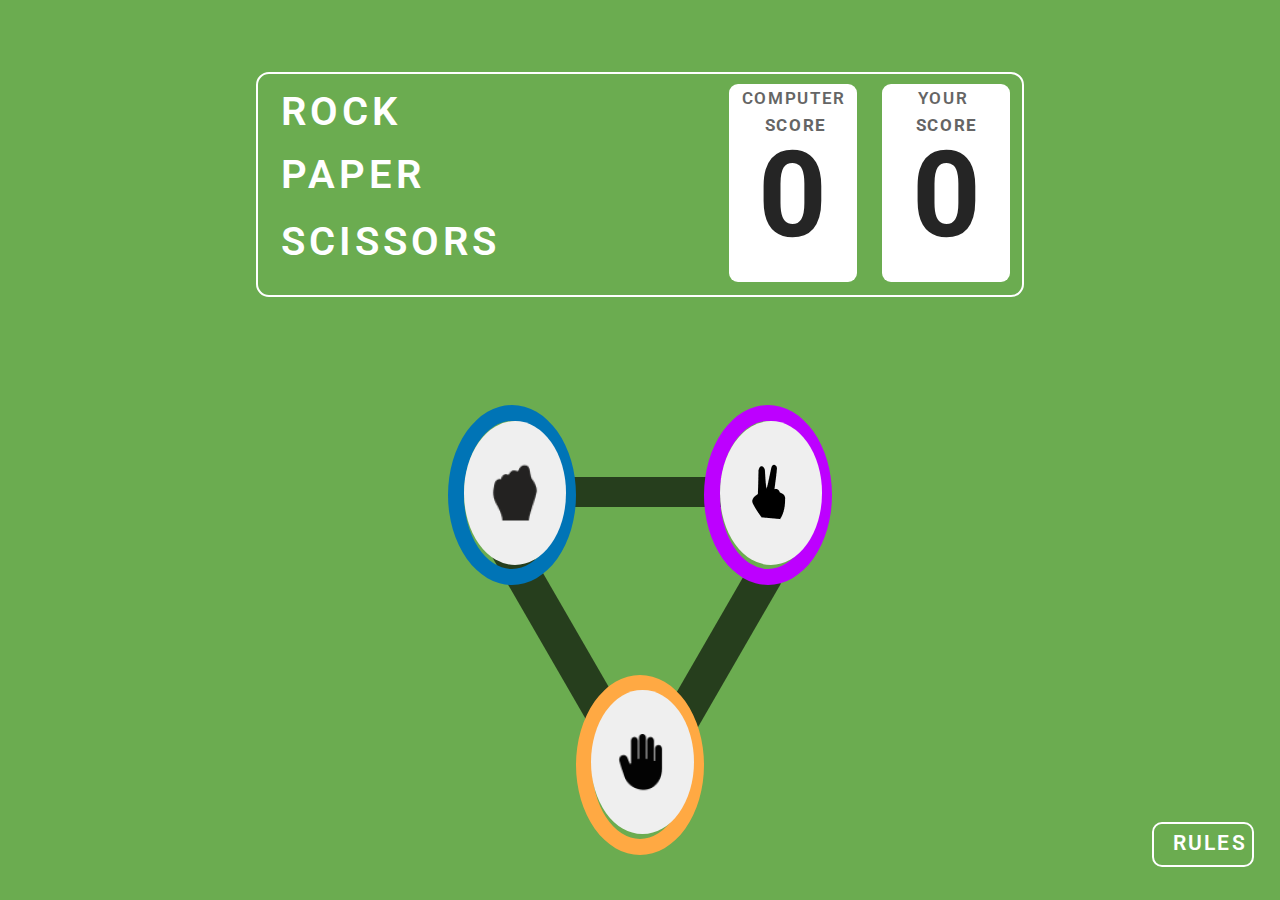
<file: index.html>
<!DOCTYPE html>
<html lang="en">
<head>
    <meta charset="UTF-8">
    <meta name="viewport" content="width=device-width, initial-scale=1.0">
    <title>Home</title>
    <link rel="stylesheet" href="./style.css">
    <link rel="preconnect" href="https://fonts.googleapis.com">
    <link rel="preconnect" href="https://fonts.gstatic.com" crossorigin>
    <link href="https://fonts.googleapis.com/css2?family=Roboto:ital,wght@0,100;0,300;0,400;0,500;0,700;0,900;1,100;1,300;1,400;1,500;1,700;1,900&display=swap" rel="stylesheet">
    <link rel="preconnect" href="https://fonts.googleapis.com">
    <link rel="preconnect" href="https://fonts.gstatic.com" crossorigin>
    <link href="https://fonts.googleapis.com/css2?family=Dangrek&display=swap" rel="stylesheet">
</head>
<body>
    <div class="home-container">
        <div class="scoreboard">
            <div class="names">
                <p class="rock">ROCK</p>
                <p class="paper">PAPER</p>
                <p class="scissors">SCISSORS</p>
            </div>
            <div class="scores">
                <div class="com-score">
                    <p class="com">COMPUTER</p>
                    <p class="sco">SCORE</p>
                    <p class="sc1" id="com_score">0</p>
                </div>
                <div class="your-score">
                    <p class="your">YOUR</p>
                    <p class="sco_nam">SCORE</p>
                    <p class="sc2" id="pla_score">0</p>
                </div>
            </div>
        </div>
        <div class="triangle">
            <div class="rock_pic">
                <button onclick="playerMove('rock')" class="fist">
                    <img src="./rock1.png" class="fist_pic">
                </button>
            </div>
            <div class="scissor_pic">
                <button onclick="playerMove('scissors')" class="inner_scissor">
                    <img src="./scissors1.png" class="fingers2_pic">
                </button>
            </div>
            <div class="paper_pic">
                <button onclick="playerMove('paper')" class="inner_paper">
                    <img src="./paper1.png" class="hand_pic">
                </button>
            </div>
            <div class="box1"></div>
            <div class="box2"></div>
            <div class="box3"></div>
        </div>
        <div class="rules">
            <button onclick="rules_click()" id="rules_btn">RULES</button>
        </div>
        <div class="game-rules" id="game_rule">
            <h class="head">Game Rules</h>
            <div class="s1"></div>
            <p class="p1">Rock beats scissors, scissors beat paper, and paper beats rock.</p>
            <div class="s2"></div>
            <p class="p2">Agree ahead of time whether you’ll count off “rock, paper, scissors, shoot” or just “rock, paper, scissors.”</p>
            <div class="s3"></div>
            <p class="p3">Use rock, paper, scissors to settle minor decisions or simply play to pass the time</p>
            <div class="s4"></div>
            <p class="p4">If both players lay down the same hand, each player lays down another hand</p>
            <button onclick="cross_click()" class="cross_but" id="rul-but">
                <p class="x">X</p>
            </button>
        </div>
    </div>
    <script src="./app.js"></script>
</body>
</html>
</file>
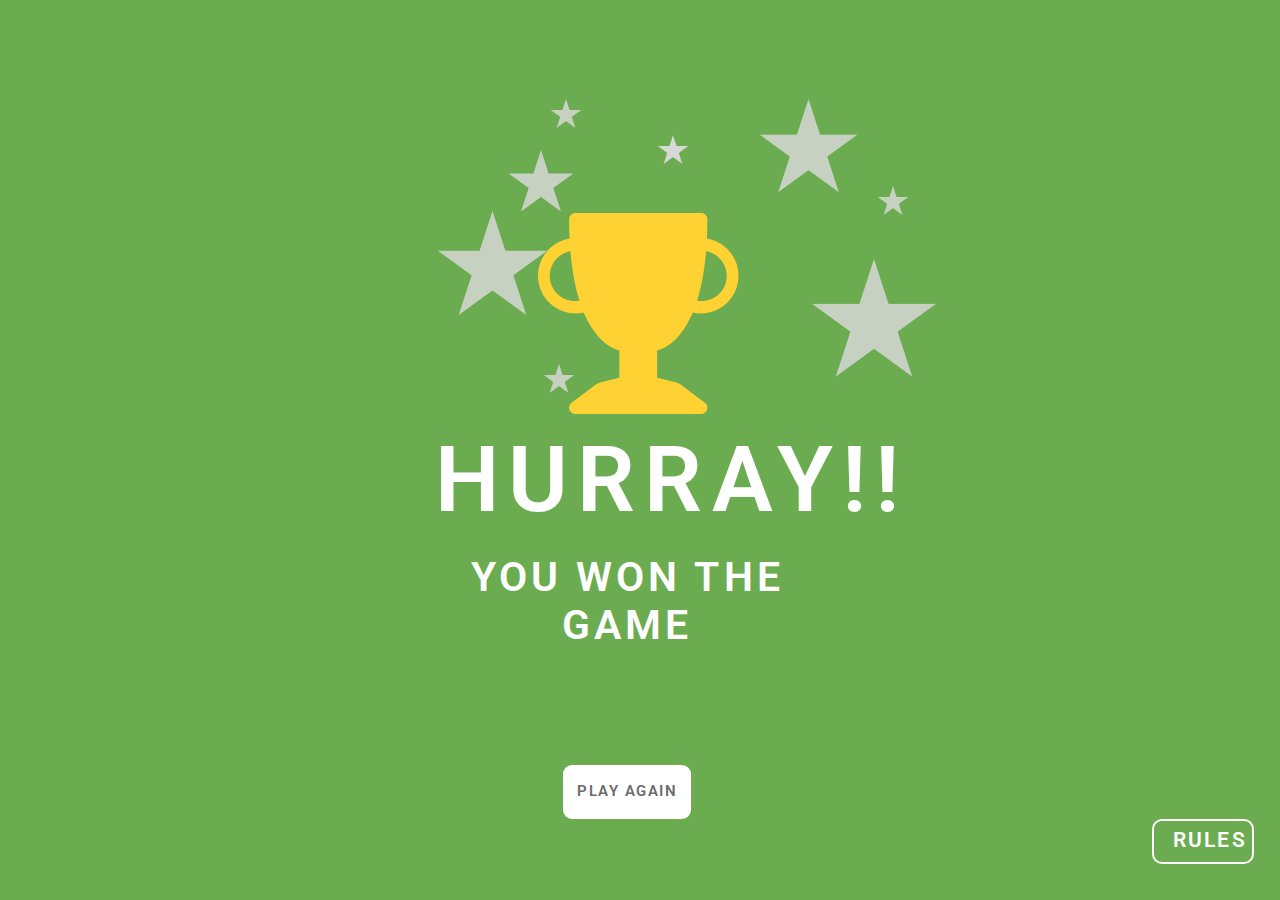
<file: hurray.html>
<!DOCTYPE html>
<html lang="en">
<head>
    <meta charset="UTF-8">
    <meta name="viewport" content="width=device-width, initial-scale=1.0">
    <title>Hurray</title>
    <link rel="stylesheet" href="./hurray.css">
    <link rel="preconnect" href="https://fonts.googleapis.com">
    <link rel="preconnect" href="https://fonts.gstatic.com" crossorigin>
    <link href="https://fonts.googleapis.com/css2?family=Roboto:ital,wght@0,100;0,300;0,400;0,500;0,700;0,900;1,100;1,300;1,400;1,500;1,700;1,900&display=swap" rel="stylesheet">
    <link rel="preconnect" href="https://fonts.googleapis.com">
    <link rel="preconnect" href="https://fonts.gstatic.com" crossorigin>
    <link href="https://fonts.googleapis.com/css2?family=Dangrek&display=swap" rel="stylesheet">
</head>
<body>
    <div class="home-container">
        <button class="play_again" onclick="goToHomePage()">PLAY AGAIN</button>
        <div class="rules">
            <button onclick="rules_click()" id="rules_btn">RULES</button>
        </div>
        <div class="game-rules" id="game_rule">
            <h class="head">Game Rules</h>
            <div class="s1"></div>
            <p class="p1">Rock beats scissors, scissors beat paper, and paper beats rock.</p>
            <div class="s2"></div>
            <p class="p2">Agree ahead of time whether you’ll count off “rock, paper, scissors, shoot” or just “rock, paper, scissors.”</p>
            <div class="s3"></div>
            <p class="p3">Use rock, paper, scissors to settle minor decisions or simply play to pass the time</p>
            <div class="s4"></div>
            <p class="p4">If both players lay down the same hand, each player lays down another hand</p>
            <button onclick="cross_click()" class="cross_but" id="rul-but">
                <p class="x">X</p>
            </button>
        </div>
        <img src="./cup.png" class="cup">
        <img src="./stars.png" class="stars">
        <p class="hurray">HURRAY!!</p>
        <p class="won">YOU WON THE GAME</p>
    </div>
    <script src="./app.js"></script>
</body>
</html>
</file>
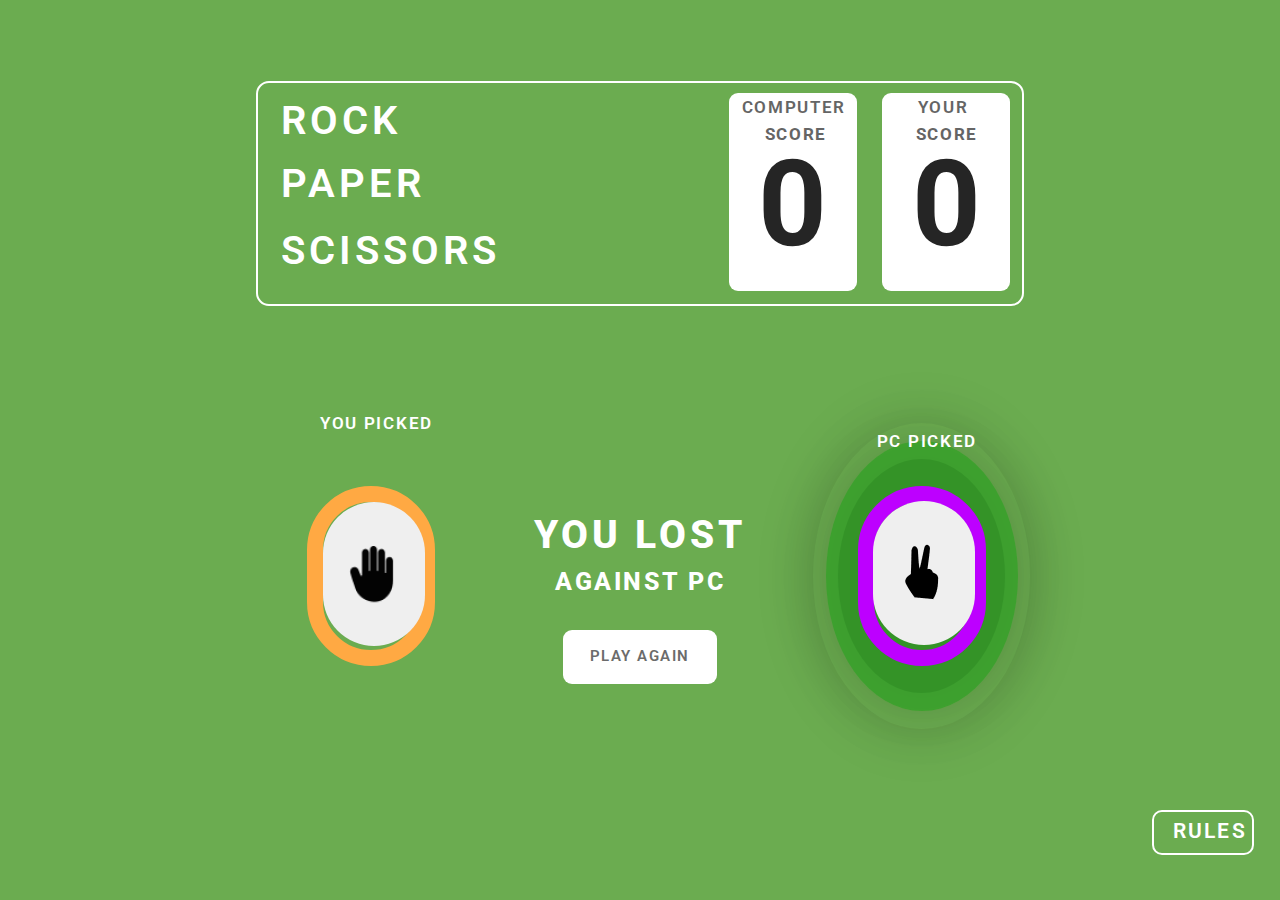
<file: loose1.html>
<!DOCTYPE html>
<html lang="en">
<head>
    <meta charset="UTF-8">
    <meta name="viewport" content="width=device-width, initial-scale=1.0">
    <title>Loose1</title>
    <link rel="stylesheet" href="./loose1.css">
    <link rel="preconnect" href="https://fonts.googleapis.com">
    <link rel="preconnect" href="https://fonts.gstatic.com" crossorigin>
    <link href="https://fonts.googleapis.com/css2?family=Roboto:ital,wght@0,100;0,300;0,400;0,500;0,700;0,900;1,100;1,300;1,400;1,500;1,700;1,900&display=swap" rel="stylesheet">
    <link rel="preconnect" href="https://fonts.googleapis.com">
    <link rel="preconnect" href="https://fonts.gstatic.com" crossorigin>
    <link href="https://fonts.googleapis.com/css2?family=Dangrek&display=swap" rel="stylesheet">
</head>
<body>
    <div class="home-container">
        <p class="pick1">YOU PICKED</p>
        <p class="pick2">PC PICKED</p>
        <p class="loose">YOU LOST</p>
        <p class="pc"">AGAINST PC</p>
        <button class="play_again" onclick="goToHomePage()">PLAY AGAIN</button>
        <div class="scoreboard">
            <div class="names">
                <p class="rock">ROCK</p>
                <p class="paper">PAPER</p>
                <p class="scissors">SCISSORS</p>
            </div>
            <div class="scores">
                <div class="com-score">
                    <p class="com">COMPUTER</p>
                    <p class="sco">SCORE</p>
                    <p class="sc1" id="com_score">0</p>
                </div>
                <div class="your-score">
                    <p class="your">YOUR</p>
                    <p class="sco_nam">SCORE</p>
                    <p class="sc2" id="pla_score">0</p>
                </div>
            </div>
        </div>
        <div class="paper_pic">
            <button class="inner_paper">
                <img src="./paper1.png" class="hand_pic">
            </button>
        </div>
        <div class="scissor_pic">
            <button class="inner_scissor">
                <img src="./scissors1.png" class="fingers2_pic">
            </button>
        </div>
        <div class="shade1"></div>
        <div class="shade2"></div>
        <div class="shade3"></div>
        <div class="rules">
            <button onclick="rules_click()" id="rules_btn">RULES</button>
        </div>
        <div class="game-rules" id="game_rule">
            <h class="head">Game Rules</h>
            <div class="s1"></div>
            <p class="p1">Rock beats scissors, scissors beat paper, and paper beats rock.</p>
            <div class="s2"></div>
            <p class="p2">Agree ahead of time whether you’ll count off “rock, paper, scissors, shoot” or just “rock, paper, scissors.”</p>
            <div class="s3"></div>
            <p class="p3">Use rock, paper, scissors to settle minor decisions or simply play to pass the time</p>
            <div class="s4"></div>
            <p class="p4">If both players lay down the same hand, each player lays down another hand</p>
            <button onclick="cross_click()" class="cross_but" id="rul-but">
                <p class="x">X</p>
            </button>
        </div>
        <script src="./app.js"></script>
    </div>
</body>
</html>
</file>
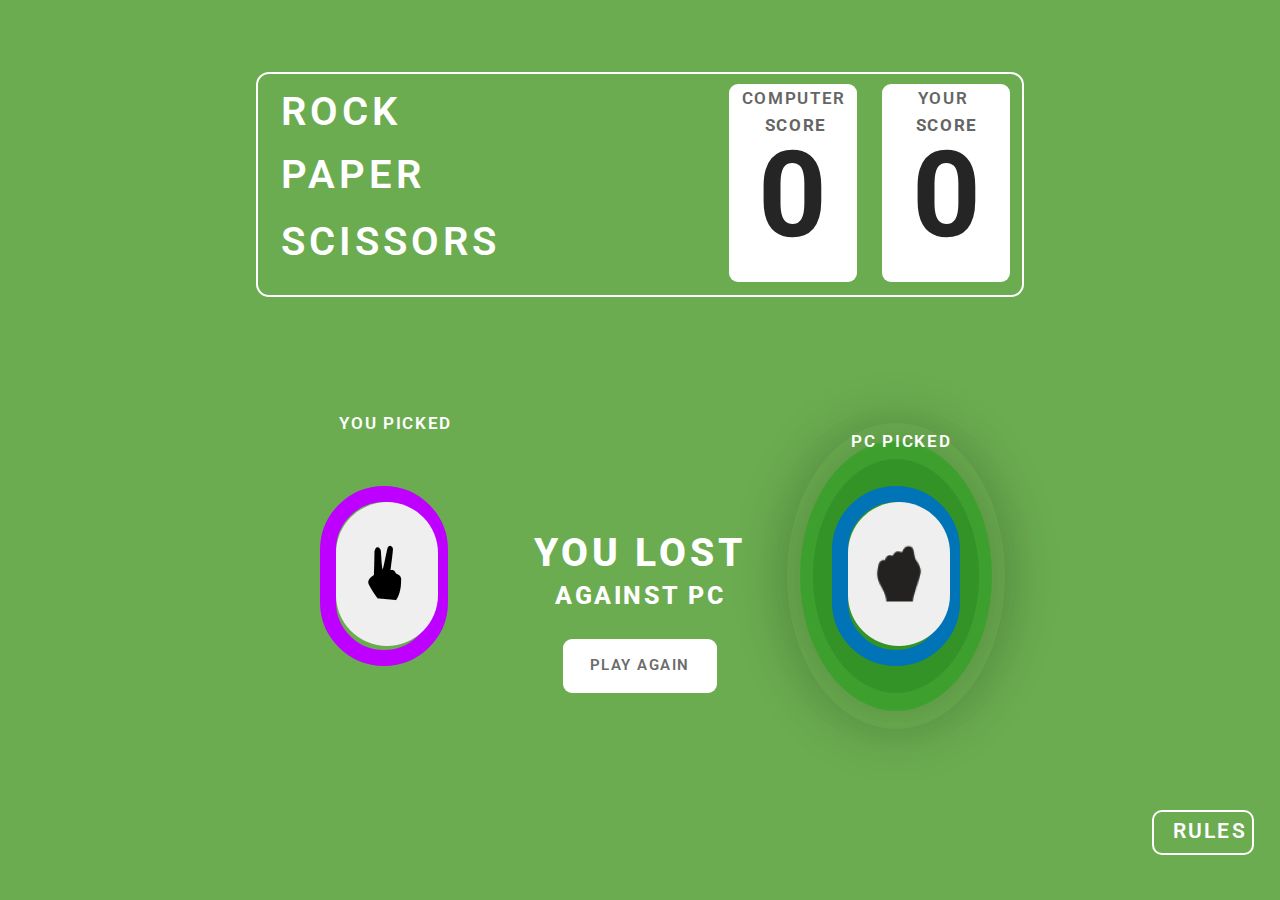
<file: loose2.html>
<!DOCTYPE html>
<html lang="en">
<head>
    <meta charset="UTF-8">
    <meta name="viewport" content="width=device-width, initial-scale=1.0">
    <title>Loose2</title>
    <link rel="stylesheet" href="./loose2.css">
    <link rel="preconnect" href="https://fonts.googleapis.com">
    <link rel="preconnect" href="https://fonts.gstatic.com" crossorigin>
    <link href="https://fonts.googleapis.com/css2?family=Roboto:ital,wght@0,100;0,300;0,400;0,500;0,700;0,900;1,100;1,300;1,400;1,500;1,700;1,900&display=swap" rel="stylesheet">
    <link rel="preconnect" href="https://fonts.googleapis.com">
    <link rel="preconnect" href="https://fonts.gstatic.com" crossorigin>
    <link href="https://fonts.googleapis.com/css2?family=Dangrek&display=swap" rel="stylesheet">
</head>
<body>
    <div class="home-container">
        <div class="scoreboard">
            <div class="names">
                <p class="rock">ROCK</p>
                <p class="paper">PAPER</p>
                <p class="scissors">SCISSORS</p>
            </div>
            <div class="scores">
                <div class="com-score">
                    <p class="com">COMPUTER</p>
                    <p class="sco">SCORE</p>
                    <p class="sc1" id="com_score">0</p>
                </div>
                <div class="your-score">
                    <p class="your">YOUR</p>
                    <p class="sco_nam">SCORE</p>
                    <p class="sc2" id="pla_score">0</p>
                </div>
            </div>
        </div>
        <p class="pick1">YOU PICKED</p>
        <p class="pick2">PC PICKED</p>
        <p class="loose">YOU LOST</p>
        <p class="pc"">AGAINST PC</p>
        <button class="play_again" onclick="goToHomePage()">PLAY AGAIN</button>
        <div class="scissor_pic">
            <button class="inner_scissor">
                <img src="./scissors1.png" class="fingers2_pic">
            </button>
        </div>
        <div class="rock_pic">
            <button onclick="playerMove('rock')" class="fist">
                <img src="./rock1.png" class="fist_pic">
            </button>
        </div>
        <div class="shade1"></div>
        <div class="shade2"></div>
        <div class="shade3"></div>
        <div class="rules">
            <button onclick="rules_click()" id="rules_btn">RULES</button>
        </div>
        <div class="game-rules" id="game_rule">
            <h class="head">Game Rules</h>
            <div class="s1"></div>
            <p class="p1">Rock beats scissors, scissors beat paper, and paper beats rock.</p>
            <div class="s2"></div>
            <p class="p2">Agree ahead of time whether you’ll count off “rock, paper, scissors, shoot” or just “rock, paper, scissors.”</p>
            <div class="s3"></div>
            <p class="p3">Use rock, paper, scissors to settle minor decisions or simply play to pass the time</p>
            <div class="s4"></div>
            <p class="p4">If both players lay down the same hand, each player lays down another hand</p>
            <button onclick="cross_click()" class="cross_but" id="rul-but">
                <p class="x">X</p>
            </button>
        </div>
        <script src="./app.js"></script>
    </div>
</body>
</html>
</file>
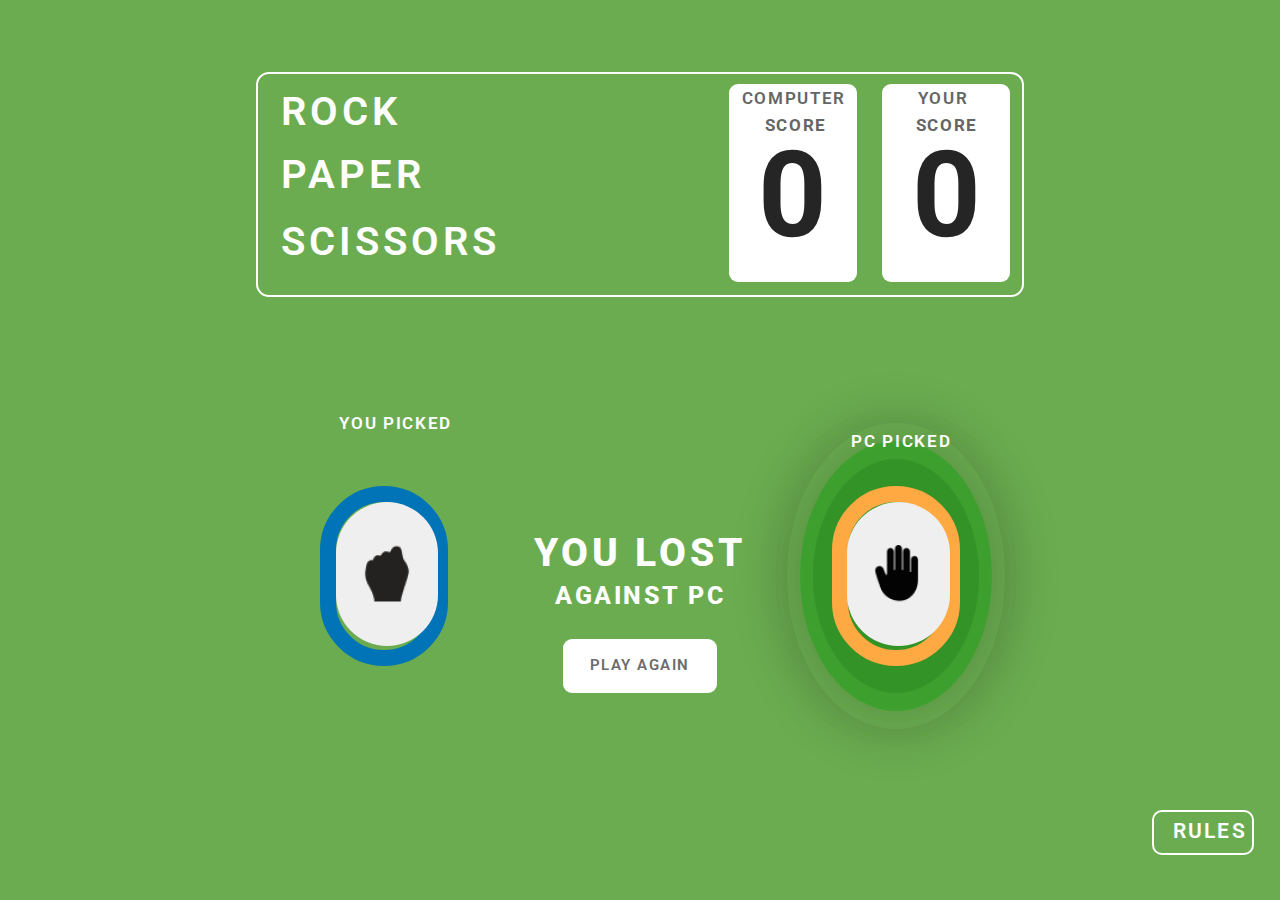
<file: loose3.html>
<!DOCTYPE html>
<html lang="en">
<head>
    <meta charset="UTF-8">
    <meta name="viewport" content="width=device-width, initial-scale=1.0">
    <title>Loose3</title>
    <link rel="stylesheet" href="./loose3.css">
    <link rel="preconnect" href="https://fonts.googleapis.com">
    <link rel="preconnect" href="https://fonts.gstatic.com" crossorigin>
    <link href="https://fonts.googleapis.com/css2?family=Roboto:ital,wght@0,100;0,300;0,400;0,500;0,700;0,900;1,100;1,300;1,400;1,500;1,700;1,900&display=swap" rel="stylesheet">
    <link rel="preconnect" href="https://fonts.googleapis.com">
    <link rel="preconnect" href="https://fonts.gstatic.com" crossorigin>
    <link href="https://fonts.googleapis.com/css2?family=Dangrek&display=swap" rel="stylesheet">
</head>
<body>
    <div class="home-container">
        <div class="scoreboard">
            <div class="names">
                <p class="rock">ROCK</p>
                <p class="paper">PAPER</p>
                <p class="scissors">SCISSORS</p>
            </div>
            <div class="scores">
                <div class="com-score">
                    <p class="com">COMPUTER</p>
                    <p class="sco">SCORE</p>
                    <p class="sc1" id="com_score">0</p>
                </div>
                <div class="your-score">
                    <p class="your">YOUR</p>
                    <p class="sco_nam">SCORE</p>
                    <p class="sc2" id="pla_score">0</p>
                </div>
            </div>
        </div>
        <p class="pick1">YOU PICKED</p>
        <p class="pick2">PC PICKED</p>
        <p class="loose">YOU LOST</p>
        <p class="pc"">AGAINST PC</p>
        <button class="play_again" onclick="goToHomePage()">PLAY AGAIN</button>
        <div class="rock_pic">
            <button onclick="playerMove('rock')" class="fist">
                <img src="./rock1.png" class="fist_pic">
            </button>
        </div>
        <div class="paper_pic">
            <button onclick="playerMove('paper')" class="inner_paper">
                <img src="./paper1.png" class="hand_pic">
            </button>
        </div>
        <div class="shade1"></div>
        <div class="shade2"></div>
        <div class="shade3"></div>
        <div class="rules">
            <button onclick="rules_click()" id="rules_btn">RULES</button>
        </div>
        <div class="game-rules" id="game_rule">
            <h class="head">Game Rules</h>
            <div class="s1"></div>
            <p class="p1">Rock beats scissors, scissors beat paper, and paper beats rock.</p>
            <div class="s2"></div>
            <p class="p2">Agree ahead of time whether you’ll count off “rock, paper, scissors, shoot” or just “rock, paper, scissors.”</p>
            <div class="s3"></div>
            <p class="p3">Use rock, paper, scissors to settle minor decisions or simply play to pass the time</p>
            <div class="s4"></div>
            <p class="p4">If both players lay down the same hand, each player lays down another hand</p>
            <button onclick="cross_click()" class="cross_but" id="rul-but">
                <p class="x">X</p>
            </button>
        </div>
        <script src="./app.js"></script>
    </div>
</body>
</html>
</file>
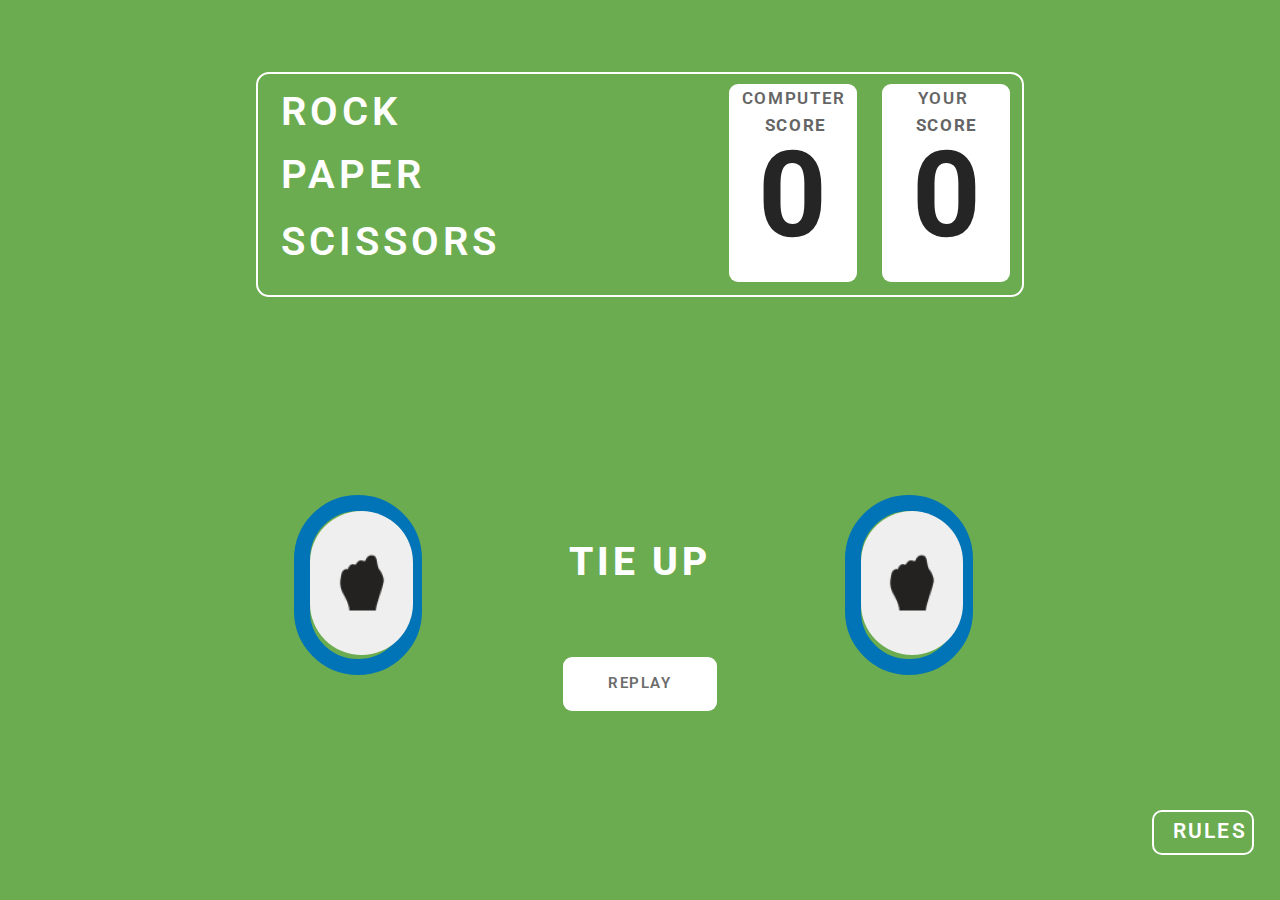
<file: tie1.html>
<!DOCTYPE html>
<html lang="en">
<head>
    <meta charset="UTF-8">
    <meta name="viewport" content="width=device-width, initial-scale=1.0">
    <title>Tie1</title>
    <link rel="stylesheet" href="./tie1.css">
    <link rel="preconnect" href="https://fonts.googleapis.com">
    <link rel="preconnect" href="https://fonts.gstatic.com" crossorigin>
    <link href="https://fonts.googleapis.com/css2?family=Roboto:ital,wght@0,100;0,300;0,400;0,500;0,700;0,900;1,100;1,300;1,400;1,500;1,700;1,900&display=swap" rel="stylesheet">
    <link rel="preconnect" href="https://fonts.googleapis.com">
    <link rel="preconnect" href="https://fonts.gstatic.com" crossorigin>
    <link href="https://fonts.googleapis.com/css2?family=Dangrek&display=swap" rel="stylesheet">
</head>
<body>
    <div class="home-container">
        <div class="scoreboard">
            <div class="names">
                <p class="rock">ROCK</p>
                <p class="paper">PAPER</p>
                <p class="scissors">SCISSORS</p>
            </div>
            <div class="scores">
                <div class="com-score">
                    <p class="com">COMPUTER</p>
                    <p class="sco">SCORE</p>
                    <p class="sc1" id="com_score">0</p>
                </div>
                <div class="your-score">
                    <p class="your">YOUR</p>
                    <p class="sco_nam">SCORE</p>
                    <p class="sc2" id="pla_score">0</p>
                </div>
            </div>
        </div>
        <div class="rock_pic1">
            <button class="fist1">
                <img src="./rock1.png" class="fist_pic">
            </button>
        </div>
        <div class="rock_pic2">
            <button class="fist2">
                <img src="./rock1.png" class="fist_pic">
            </button>
        </div>
        <p class="pick1">TIE UP</p>
        <button class="replay" onclick="goToHomePage()">REPLAY</button>
        <div class="rules">
            <button onclick="rules_click()" id="rules_btn">RULES</button>
        </div>
        <div class="game-rules" id="game_rule">
            <h class="head">Game Rules</h>
            <div class="s1"></div>
            <p class="p1">Rock beats scissors, scissors beat paper, and paper beats rock.</p>
            <div class="s2"></div>
            <p class="p2">Agree ahead of time whether you’ll count off “rock, paper, scissors, shoot” or just “rock, paper, scissors.”</p>
            <div class="s3"></div>
            <p class="p3">Use rock, paper, scissors to settle minor decisions or simply play to pass the time</p>
            <div class="s4"></div>
            <p class="p4">If both players lay down the same hand, each player lays down another hand</p>
            <button onclick="cross_click()" class="cross_but" id="rul-but">
                <p class="x">X</p>
            </button>
        </div>
        <script src="./app.js"></script>
    </div>
</body>
</html>
</file>
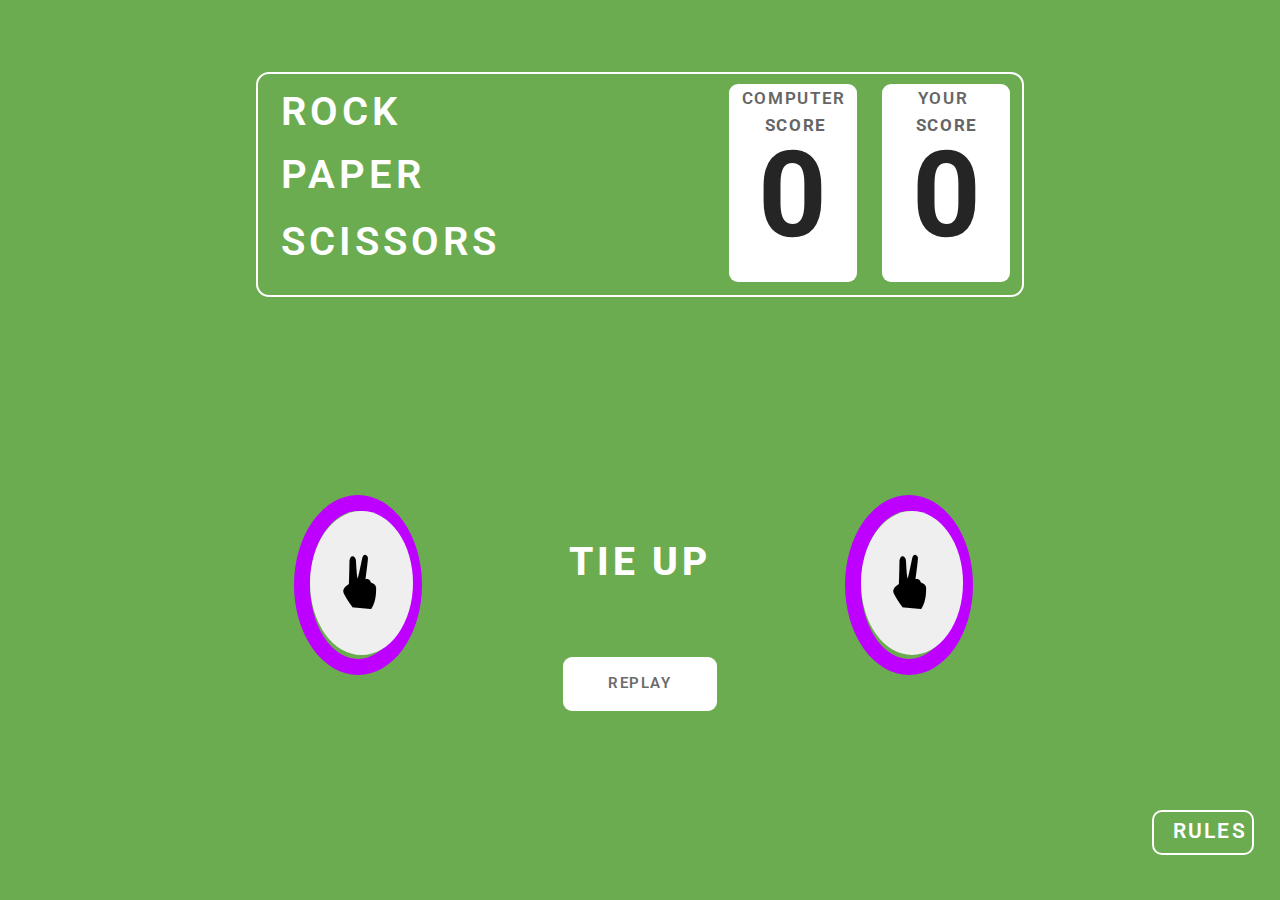
<file: tie2.html>
<!DOCTYPE html>
<html lang="en">
<head>
    <meta charset="UTF-8">
    <meta name="viewport" content="width=device-width, initial-scale=1.0">
    <title>Tie2</title>
    <link rel="stylesheet" href="./tie2.css">
    <link rel="preconnect" href="https://fonts.googleapis.com">
    <link rel="preconnect" href="https://fonts.gstatic.com" crossorigin>
    <link href="https://fonts.googleapis.com/css2?family=Roboto:ital,wght@0,100;0,300;0,400;0,500;0,700;0,900;1,100;1,300;1,400;1,500;1,700;1,900&display=swap" rel="stylesheet">
    <link rel="preconnect" href="https://fonts.googleapis.com">
    <link rel="preconnect" href="https://fonts.gstatic.com" crossorigin>
    <link href="https://fonts.googleapis.com/css2?family=Dangrek&display=swap" rel="stylesheet">
</head>
<body>
    <div class="home-container">
        <div class="scoreboard">
            <div class="names">
                <p class="rock">ROCK</p>
                <p class="paper">PAPER</p>
                <p class="scissors">SCISSORS</p>
            </div>
            <div class="scores">
                <div class="com-score">
                    <p class="com">COMPUTER</p>
                    <p class="sco">SCORE</p>
                    <p class="sc1" id="com_score">0</p>
                </div>
                <div class="your-score">
                    <p class="your">YOUR</p>
                    <p class="sco_nam">SCORE</p>
                    <p class="sc2" id="pla_score">0</p>
                </div>
            </div>
        </div>
        <div class="scissor_pic1">
            <button class="inner_scissor1">
                <img src="./scissors1.png" class="fingers2_pic">
            </button>
        </div>
        <div class="scissor_pic2">
            <button class="inner_scissor2">
                <img src="./scissors1.png" class="fingers2_pic">
            </button>
        </div>
        <p class="pick1">TIE UP</p>
        <button class="replay" onclick="goToHomePage()">REPLAY</button>
        <div class="rules">
            <button onclick="rules_click()" id="rules_btn">RULES</button>
        </div>
        <div class="game-rules" id="game_rule">
            <h class="head">Game Rules</h>
            <div class="s1"></div>
            <p class="p1">Rock beats scissors, scissors beat paper, and paper beats rock.</p>
            <div class="s2"></div>
            <p class="p2">Agree ahead of time whether you’ll count off “rock, paper, scissors, shoot” or just “rock, paper, scissors.”</p>
            <div class="s3"></div>
            <p class="p3">Use rock, paper, scissors to settle minor decisions or simply play to pass the time</p>
            <div class="s4"></div>
            <p class="p4">If both players lay down the same hand, each player lays down another hand</p>
            <button onclick="cross_click()" class="cross_but" id="rul-but">
                <p class="x">X</p>
            </button>
        </div>
        <script src="./app.js"></script>
    </div>
</body>
</html>
</file>
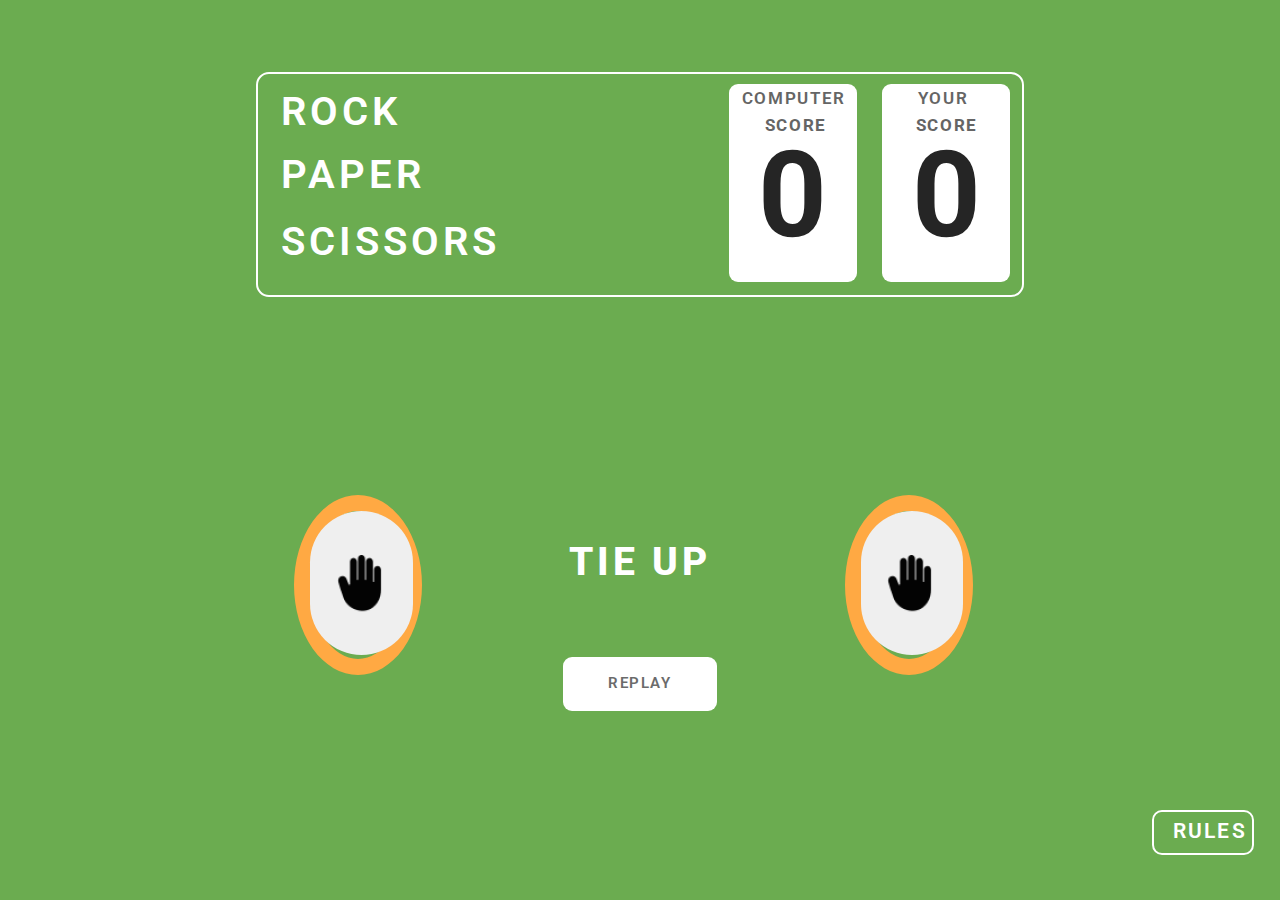
<file: tie3.html>
<!DOCTYPE html>
<html lang="en">
<head>
    <meta charset="UTF-8">
    <meta name="viewport" content="width=device-width, initial-scale=1.0">
    <title>Tie3</title>
    <link rel="stylesheet" href="./tie3.css">
    <link rel="preconnect" href="https://fonts.googleapis.com">
    <link rel="preconnect" href="https://fonts.gstatic.com" crossorigin>
    <link href="https://fonts.googleapis.com/css2?family=Roboto:ital,wght@0,100;0,300;0,400;0,500;0,700;0,900;1,100;1,300;1,400;1,500;1,700;1,900&display=swap" rel="stylesheet">
    <link rel="preconnect" href="https://fonts.googleapis.com">
    <link rel="preconnect" href="https://fonts.gstatic.com" crossorigin>
    <link href="https://fonts.googleapis.com/css2?family=Dangrek&display=swap" rel="stylesheet">
</head>
<body>
    <div class="home-container">
        <div class="scoreboard">
            <div class="names">
                <p class="rock">ROCK</p>
                <p class="paper">PAPER</p>
                <p class="scissors">SCISSORS</p>
            </div>
            <div class="scores">
                <div class="com-score">
                    <p class="com">COMPUTER</p>
                    <p class="sco">SCORE</p>
                    <p class="sc1" id="com_score">0</p>
                </div>
                <div class="your-score">
                    <p class="your">YOUR</p>
                    <p class="sco_nam">SCORE</p>
                    <p class="sc2" id="pla_score">0</p>
                </div>
            </div>
        </div>
        <div class="paper_pic1">
            <button class="inner_paper1">
                <img src="./paper1.png" class="hand_pic">
            </button>
        </div>
        <div class="paper_pic2">
            <button class="inner_paper2">
                <img src="./paper1.png" class="hand_pic">
            </button>
        </div>
        <p class="pick1">TIE UP</p>
        <button class="replay" onclick="goToHomePage()">REPLAY</button>
        <div class="rules">
            <button onclick="rules_click()" id="rules_btn">RULES</button>
        </div>
        <div class="game-rules" id="game_rule">
            <h class="head">Game Rules</h>
            <div class="s1"></div>
            <p class="p1">Rock beats scissors, scissors beat paper, and paper beats rock.</p>
            <div class="s2"></div>
            <p class="p2">Agree ahead of time whether you’ll count off “rock, paper, scissors, shoot” or just “rock, paper, scissors.”</p>
            <div class="s3"></div>
            <p class="p3">Use rock, paper, scissors to settle minor decisions or simply play to pass the time</p>
            <div class="s4"></div>
            <p class="p4">If both players lay down the same hand, each player lays down another hand</p>
            <button onclick="cross_click()" class="cross_but" id="rul-but">
                <p class="x">X</p>
            </button>
        </div>
        <script src="./app.js"></script>
    </div>
</body>
</html>
</file>
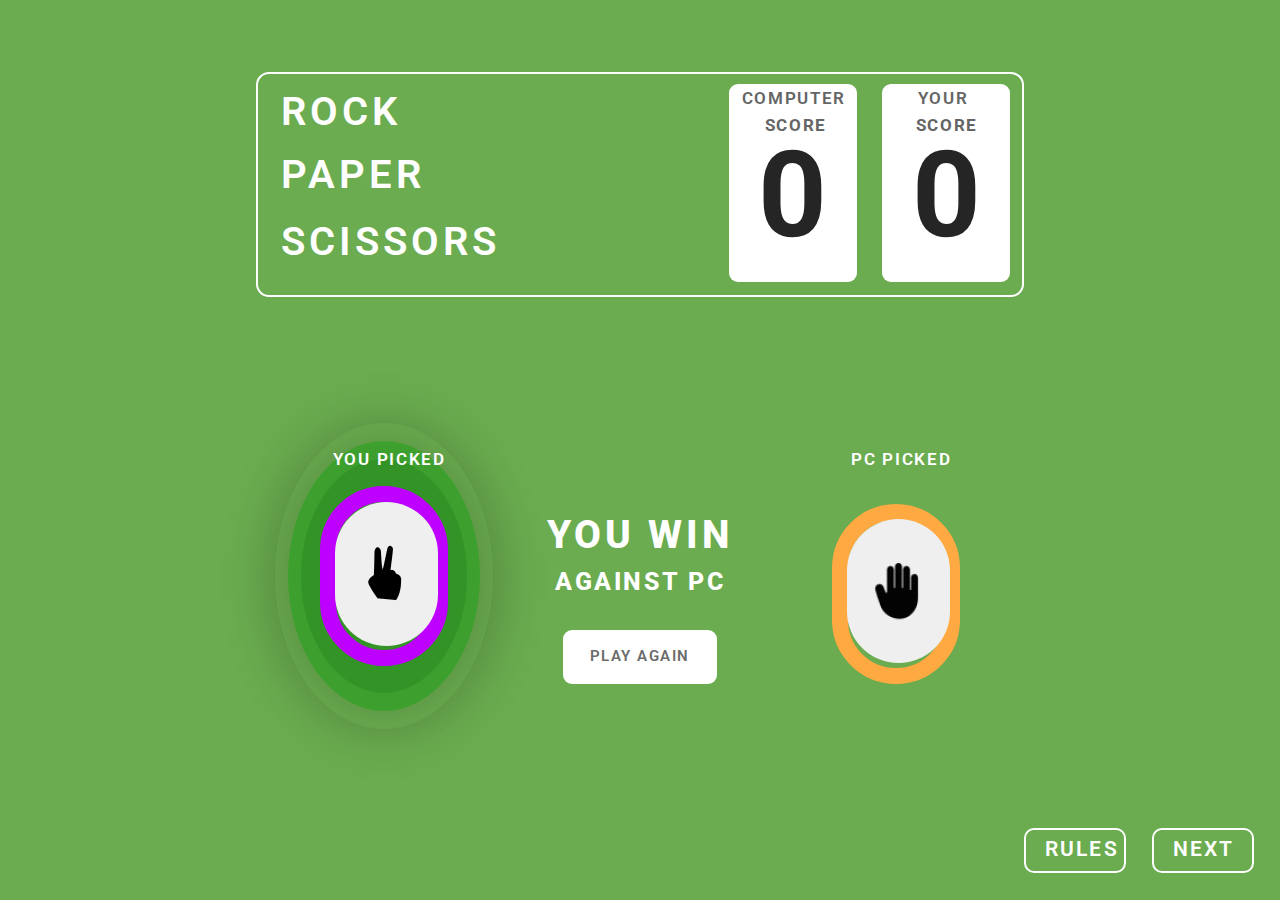
<file: win1.html>
<!DOCTYPE html>
<html lang="en">
<head>
    <meta charset="UTF-8">
    <meta name="viewport" content="width=device-width, initial-scale=1.0">
    <title>Win1</title>
    <link rel="stylesheet" href="./win1.css">
    <link rel="preconnect" href="https://fonts.googleapis.com">
    <link rel="preconnect" href="https://fonts.gstatic.com" crossorigin>
    <link href="https://fonts.googleapis.com/css2?family=Roboto:ital,wght@0,100;0,300;0,400;0,500;0,700;0,900;1,100;1,300;1,400;1,500;1,700;1,900&display=swap" rel="stylesheet">
    <link rel="preconnect" href="https://fonts.googleapis.com">
    <link rel="preconnect" href="https://fonts.gstatic.com" crossorigin>
    <link href="https://fonts.googleapis.com/css2?family=Dangrek&display=swap" rel="stylesheet">
</head>
<body>
    <div class="home-container">
        <div class="scoreboard">
            <div class="names">
                <p class="rock">ROCK</p>
                <p class="paper">PAPER</p>
                <p class="scissors">SCISSORS</p>
            </div>
            <div class="scores">
                <div class="com-score">
                    <p class="com">COMPUTER</p>
                    <p class="sco">SCORE</p>
                    <p class="sc1" id="com_score">0</p>
                </div>
                <div class="your-score">
                    <p class="your">YOUR</p>
                    <p class="sco_nam">SCORE</p>
                    <p class="sc2" id="pla_score">0</p>
                </div>
            </div>
        </div>
        <p class="pick1">YOU PICKED</p>
        <p class="pick2">PC PICKED</p>
        <p class="win">YOU WIN</p>
        <p class="pc"">AGAINST PC</p>
        <button class="play_again" onclick="goToHomePage()">PLAY AGAIN</button>
        <div class="scissor_pic">
            <button class="inner_scissor">
                <img src="./scissors1.png" class="fingers2_pic">
            </button>
        </div>
        <div class="paper_pic">
            <button class="inner_paper">
                <img src="./paper1.png" class="hand_pic">
            </button>
        </div>
        <div class="shade1"></div>
        <div class="shade2"></div>
        <div class="shade3"></div>
        <div class="rules">
            <button onclick="rules_click()" id="rules_btn">RULES</button>
        </div>
        <div class="next">
            <button onclick="hurray_click()" id="next_btn">NEXT</button>
        </div>
        <div class="game-rules" id="game_rule">
            <h class="head">Game Rules</h>
            <div class="s1"></div>
            <p class="p1">Rock beats scissors, scissors beat paper, and paper beats rock.</p>
            <div class="s2"></div>
            <p class="p2">Agree ahead of time whether you’ll count off “rock, paper, scissors, shoot” or just “rock, paper, scissors.”</p>
            <div class="s3"></div>
            <p class="p3">Use rock, paper, scissors to settle minor decisions or simply play to pass the time</p>
            <div class="s4"></div>
            <p class="p4">If both players lay down the same hand, each player lays down another hand</p>
            <button onclick="cross_click()" class="cross_but" id="rul-but">
                <p class="x">X</p>
            </button>
        </div>
        <script src="./app.js"></script>
    </div>
</body>
</html>
</file>
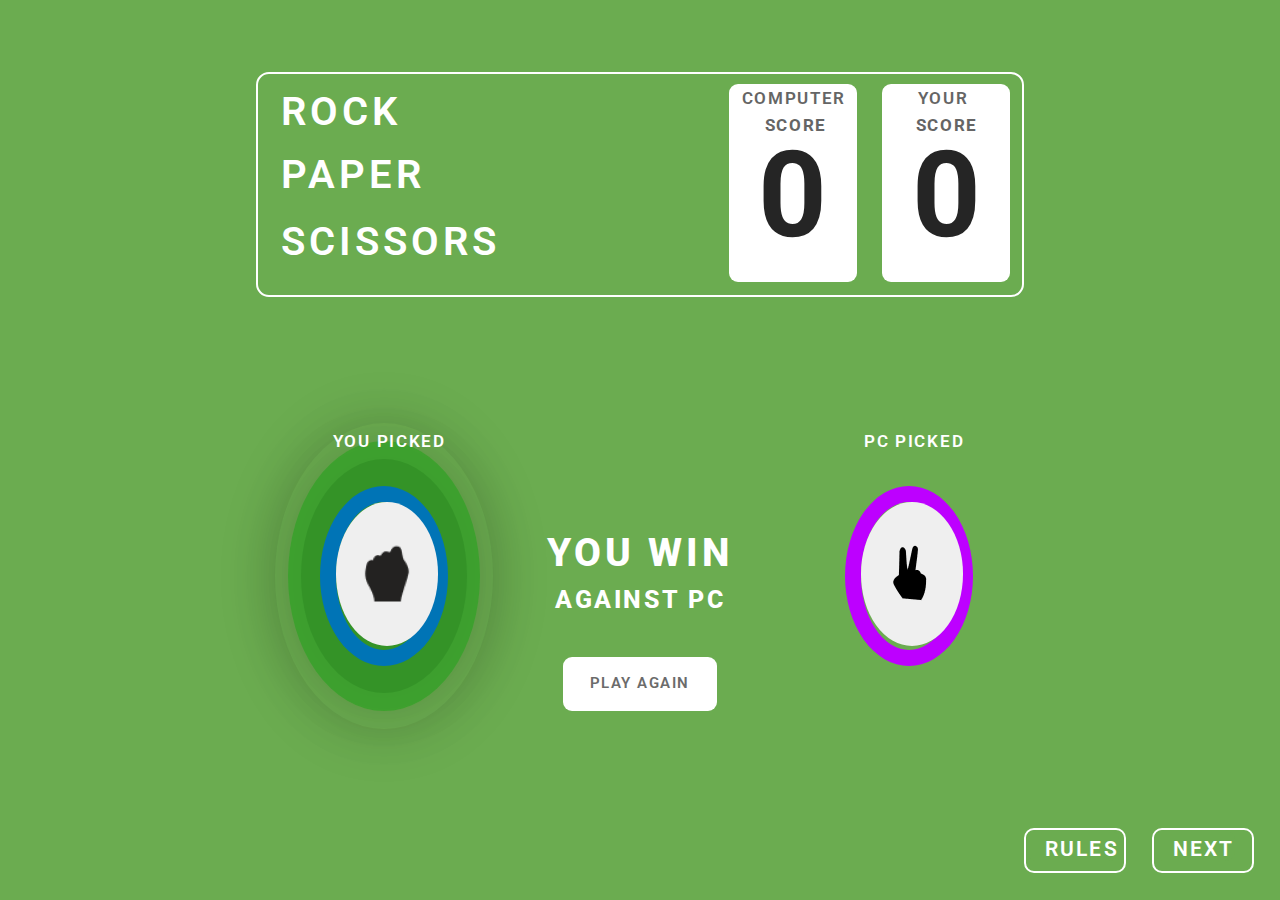
<file: win2.html>
<!DOCTYPE html>
<html lang="en">
<head>
    <meta charset="UTF-8">
    <meta name="viewport" content="width=device-width, initial-scale=1.0">
    <title>Win2</title>
    <link rel="stylesheet" href="./win2.css">
    <link rel="preconnect" href="https://fonts.googleapis.com">
    <link rel="preconnect" href="https://fonts.gstatic.com" crossorigin>
    <link href="https://fonts.googleapis.com/css2?family=Roboto:ital,wght@0,100;0,300;0,400;0,500;0,700;0,900;1,100;1,300;1,400;1,500;1,700;1,900&display=swap" rel="stylesheet">
    <link rel="preconnect" href="https://fonts.googleapis.com">
    <link rel="preconnect" href="https://fonts.gstatic.com" crossorigin>
    <link href="https://fonts.googleapis.com/css2?family=Dangrek&display=swap" rel="stylesheet">
</head>
<body>
    <div class="home-container">
        <div class="scoreboard">
            <div class="names">
                <p class="rock">ROCK</p>
                <p class="paper">PAPER</p>
                <p class="scissors">SCISSORS</p>
            </div>
            <div class="scores">
                <div class="com-score">
                    <p class="com">COMPUTER</p>
                    <p class="sco">SCORE</p>
                    <p class="sc1" id="com_score">0</p>
                </div>
                <div class="your-score">
                    <p class="your">YOUR</p>
                    <p class="sco_nam">SCORE</p>
                    <p class="sc2" id="pla_score">0</p>
                </div>
            </div>
        </div>
        <p class="pick1">YOU PICKED</p>
        <p class="pick2">PC PICKED</p>
        <p class="win">YOU WIN</p>
        <p class="pc"">AGAINST PC</p>
        <button class="play_again" onclick="goToHomePage()">PLAY AGAIN</button>
        <div class="rock_pic">
            <button onclick="playerMove('rock')" class="fist">
                <img src="./rock1.png" class="fist_pic">
            </button>
        </div>
        <div class="scissor_pic">
            <button onclick="playerMove('scissors')" class="inner_scissor">
                <img src="./scissors1.png" class="fingers2_pic">
            </button>
        </div>
        <div class="shade1"></div>
        <div class="shade2"></div>
        <div class="shade3"></div>
        <div class="rules">
            <button onclick="rules_click()" id="rules_btn">RULES</button>
        </div>
        <div class="next">
            <button onclick="hurray_click()" id="next_btn">NEXT</button>
        </div>
        <div class="game-rules" id="game_rule">
            <h class="head">Game Rules</h>
            <div class="s1"></div>
            <p class="p1">Rock beats scissors, scissors beat paper, and paper beats rock.</p>
            <div class="s2"></div>
            <p class="p2">Agree ahead of time whether you’ll count off “rock, paper, scissors, shoot” or just “rock, paper, scissors.”</p>
            <div class="s3"></div>
            <p class="p3">Use rock, paper, scissors to settle minor decisions or simply play to pass the time</p>
            <div class="s4"></div>
            <p class="p4">If both players lay down the same hand, each player lays down another hand</p>
            <button onclick="cross_click()" class="cross_but" id="rul-but">
                <p class="x">X</p>
            </button>
        </div>
        <script src="./app.js"></script>
    </div>
</body>
</html>
</file>
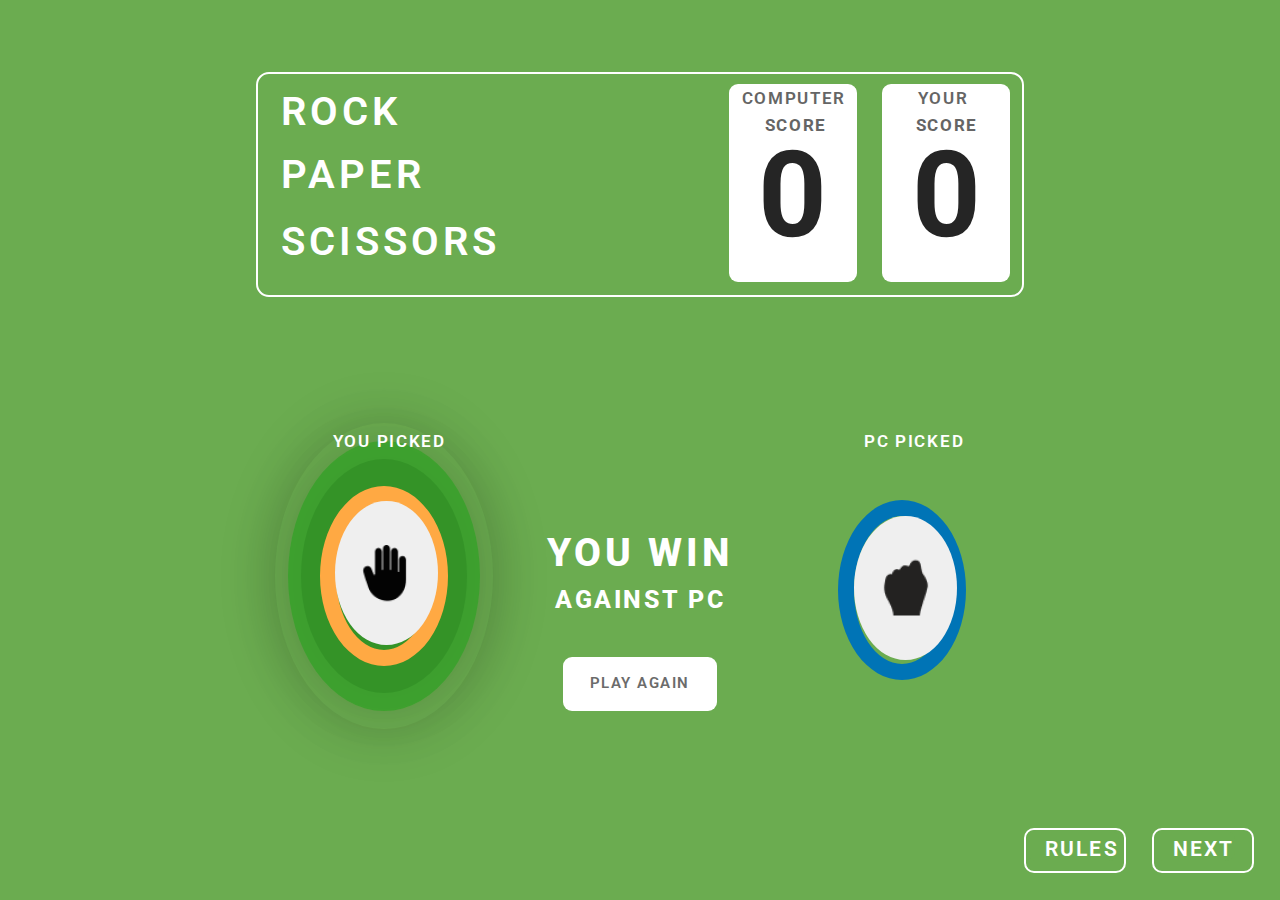
<file: win3.html>
<!DOCTYPE html>
<html lang="en">
<head>
    <meta charset="UTF-8">
    <meta name="viewport" content="width=device-width, initial-scale=1.0">
    <title>Win3</title>
    <link rel="stylesheet" href="./win3.css">
    <link rel="preconnect" href="https://fonts.googleapis.com">
    <link rel="preconnect" href="https://fonts.gstatic.com" crossorigin>
    <link href="https://fonts.googleapis.com/css2?family=Roboto:ital,wght@0,100;0,300;0,400;0,500;0,700;0,900;1,100;1,300;1,400;1,500;1,700;1,900&display=swap" rel="stylesheet">
    <link rel="preconnect" href="https://fonts.googleapis.com">
    <link rel="preconnect" href="https://fonts.gstatic.com" crossorigin>
    <link href="https://fonts.googleapis.com/css2?family=Dangrek&display=swap" rel="stylesheet">
</head>
<body>
    <div class="home-container">
        <div class="scoreboard">
            <div class="names">
                <p class="rock">ROCK</p>
                <p class="paper">PAPER</p>
                <p class="scissors">SCISSORS</p>
            </div>
            <div class="scores">
                <div class="com-score">
                    <p class="com">COMPUTER</p>
                    <p class="sco">SCORE</p>
                    <p class="sc1" id="com_score">0</p>
                </div>
                <div class="your-score">
                    <p class="your">YOUR</p>
                    <p class="sco_nam">SCORE</p>
                    <p class="sc2" id="pla_score">0</p>
                </div>
            </div>
        </div>
        <p class="pick1">YOU PICKED</p>
        <p class="pick2">PC PICKED</p>
        <p class="win">YOU WIN</p>
        <p class="pc"">AGAINST PC</p>
        <button class="play_again" onclick="goToHomePage()">PLAY AGAIN</button>
        <div class="paper_pic">
            <button class="inner_paper">
                <img src="./paper1.png" class="hand_pic">
            </button>
        </div>
        <div class="rock_pic">
            <button onclick="playerMove('rock')" class="fist">
                <img src="./rock1.png" class="fist_pic">
            </button>
        </div>
        <div class="shade1"></div>
        <div class="shade2"></div>
        <div class="shade3"></div>
        <div class="rules">
            <button onclick="rules_click()" id="rules_btn">RULES</button>
        </div>
        <div class="next">
            <button onclick="hurray_click()" id="next_btn">NEXT</button>
        </div>
        <div class="game-rules" id="game_rule">
            <h class="head">Game Rules</h>
            <div class="s1"></div>
            <p class="p1">Rock beats scissors, scissors beat paper, and paper beats rock.</p>
            <div class="s2"></div>
            <p class="p2">Agree ahead of time whether you’ll count off “rock, paper, scissors, shoot” or just “rock, paper, scissors.”</p>
            <div class="s3"></div>
            <p class="p3">Use rock, paper, scissors to settle minor decisions or simply play to pass the time</p>
            <div class="s4"></div>
            <p class="p4">If both players lay down the same hand, each player lays down another hand</p>
            <button onclick="cross_click()" class="cross_but" id="rul-but">
                <p class="x">X</p>
            </button>
        </div>
        <script src="./app.js"></script>
    </div>
</body>
</html>
</file>
<file: style.css>
*{
    margin: 0;
    padding: 0;
    box-sizing: border-box;
}
.home-container{
    background-color: rgb(107, 172, 80);
    height: 100vh;
    width: 100vw;
}
.scoreboard{
    width: 60vw;
    height: 25vh;
    position: relative;
    top: 8vh;
    left: 20vw;
    border-radius: 13px;
    border: 2px 0px 0px 0px;
    border: 2px solid #FFFFFF;
    padding: 10px;
    display: grid;
    grid-template-columns: 15vw 30vw;
    column-gap: 10vw;
}
.names{
    grid-column: 1/2;
    padding-left: 1vw;
}
.rock{
    position: relative;
    top: 0.5vh;
    width: 10vw;
    height: 5vh;
    font-family: Roboto;
    font-size: 40px;
    font-weight: 600;
    line-height: 46.88px;
    letter-spacing: 0.1em;
    text-align: left;
    color: #FFFFFF;
}
.paper{
    position: relative;
    top: 2.5vh;
    width: 10vw;
    height: 5vh;
    font-family: Roboto;
    font-size: 40px;
    font-weight: 600;
    line-height: 46.88px;
    letter-spacing: 0.1em;
    text-align: left;
    color: #FFFFFF;
}
.scissors{
    position: relative;
    top: 5vh;
    width: 10vw;
    height: 5vh;
    font-family: Roboto;
    font-size: 40px;
    font-weight: 600;
    line-height: 46.88px;
    letter-spacing: 0.1em;
    text-align: left;
    color: #FFFFFF;
}
.scores{
    grid-column: 2/3;
    position: relative;
    left: 11vw;
    display: grid;
    grid-template-columns: 10vw 10vw;
    column-gap: 2vw;
}
.com-score{
    grid-column: 1/2;
    width: 10vw;
    height: 22vh;
    border-radius: 9px;
    background-color: #FFFFFF;
}
.com{
    width: 8vw;
    height: 2vh;
    font-family: Roboto;
    font-size: 17px;
    font-weight: 600;
    line-height: 19.92px;
    letter-spacing: 0.1em;
    text-align: center;
    color: #656565;
    padding-left: 1vw;
    padding-top: 0.5vh;
}
.sco{
    width: 8vw;
    height: 2vh;
    font-family: Roboto;
    font-size: 17px;
    font-weight: 700;
    line-height: 19.92px;
    letter-spacing: 0.1em;
    color: #656565;
    padding-top: 1.5vh;
    padding-left: 2.8vw;
}
.sc1{
    font-family: Roboto;
    font-size: 120px;
    font-weight: 700;
    line-height: 79.69px;
    text-align: center;
    color:#252525;
    padding-top: 4vh;
}
.your-score{
    grid-column: 2/3;
    width: 10vw;
    height: 22vh;
    border-radius: 9px;
    background-color: #FFFFFF;
}
.your{
    width: 8vw;
    height: 2vh;
    font-family: Roboto;
    font-size: 17px;
    font-weight: 600;
    line-height: 19.92px;
    letter-spacing: 0.1em;
    text-align: center;
    color: #656565;
    padding-left: 1.5vw;
    padding-top: 0.5vh;
}
.sco_nam{
    width: 8vw;
    height: 2vh;
    font-family: Roboto;
    font-size: 17px;
    font-weight: 700;
    line-height: 19.92px;
    letter-spacing: 0.1em;
    color: #656565;
    padding-top: 1.5vh;
    padding-left: 2.6vw;
}
.sc2{
    font-family: Roboto;
    font-size: 120px;
    font-weight: 700;
    line-height: 79.69px;
    text-align: center;
    color:#252525;
    padding-top: 4vh;
}
.rock_pic{
    border: 16px solid #0074B6;
    width: 10vw;
    height: 20vh;
    position: relative;
    top: 20vh;
    left: 35vw;
    border-radius: 100%;
    z-index: 1;
}
.fist{
    position: relative;
    top: 0vh;
    left: 0vw;
    z-index: 1;
    border-radius: 100%;
    height: 16vh;
    width: 8vw;
    border: none;
}
button:hover{
    cursor: pointer;
}
.scissor_pic{
    width: 10vw;
    height: 20vh;
    border: 16px solid #BD00FF;
    border-radius: 100%;
    z-index: 1;
    position: relative;
    left: 55vw;
}
.inner_scissor{
    position: relative;
    top: 0vh;
    left: 0vw;
    z-index: 1;
    border-radius: 100%;
    height: 16vh;
    width: 8vw;
    border: none;
}
.paper_pic{
    width: 10vw;
    height: 20vh;
    border: 16px solid #FFA943;
    border-radius: 100%;
    position: relative;
    top: 10vh;
    left: 45vw;
    z-index: 1;
}
.inner_paper{
    position: relative;
    top: -0.075vh;
    left: -0.05vw;
    z-index: 1;
    border-radius: 100%;
    height: 16vh;
    width: 8vw;
    border: none;
}
.box1{
    border: 15px solid #000000A3;
    width: 17vw;
    position: relative;
    top: -32vh;
    left: 40vw;
}
.box2{
    height: 4vh;
    background-color: #000000A3;
    width: 17vw;
    position: relative;
    top: -20vh;
    left: 35vw;
    transform: rotate(60deg);
}
.box3{
    height: 4vh;
    background-color: #000000A3;
    width: 17vw;
    position: relative;
    top: -20vh;
    left: 47vw;
    rotate: -60deg;
}
.rules{
    border: 2px solid #FFFFFF;
    width: 8vw;
    height: 5vh;
    border-radius: 10px;
    position: relative;
    bottom: 5vh;
    left: 90vw;
}
#rules_btn{
    background-color: rgb(107, 172, 80);
    color: #FFFFFF;
    border: none;
    border-radius: 10px;
    font-family: Roboto;
    font-size: 21px;
    font-weight: 600;
    line-height: 24.61px;
    letter-spacing: 0.1em;
    text-align: left;
    padding-left: 1.5vw;
    padding-top: 0.75vh;
}
.game-rules{
    background-color: #004429;
    border: 7px solid #FFFFFF;
    border-radius: 13px;
    width: 18vw;
    height: 45vh;
    position: relative;
    bottom: 60vh;
    left: 79vw;
    opacity: 0;
    z-index: 1;
}
.head{
    color: #FFFFFF;
    font-family: Roboto;
    font-size: 29px;
    font-weight: 500;
    line-height: 33.98px;
    text-align: left;
    position: relative;
    top: 2vh;
    left: 3vw;
}
.s1{
    width: 8px;
    height: 8px;
    background: #FFD600;
    position: relative;
    top: 7vh;
    left: 1vw;
}
.p1{
    font-family: Roboto;
    font-size: 13px;
    font-weight: 400;
    line-height: 15.23px;
    text-align: left;
    color: #FFFFFF;
    position: relative;
    top: 4vh;
    left: 2vw;
    width: 15vw;
}
.s2{
    width: 8px;
    height: 8px;
    background: #FFD600;
    position: relative;
    top: 8vh;
    left: 1vw;
}
.p2{
    font-family: Roboto;
    font-size: 13px;
    font-weight: 400;
    line-height: 15.23px;
    text-align: left;
    color: #FFFFFF;
    position: relative;
    top: 5vh;
    left: 2vw;
    width: 14vw;
}
.s3{
    width: 8px;
    height: 8px;
    background: #FFD600;
    position: relative;
    top: 9vh;
    left: 1vw;
}
.p3{
    font-family: Roboto;
    font-size: 13px;
    font-weight: 400;
    line-height: 15.23px;
    text-align: left;
    color: #FFFFFF;
    position: relative;
    top: 6vh;
    left: 2vw;
    width: 14vw;
}
.s4{
    width: 8px;
    height: 8px;
    background: #FFD600;
    position: relative;
    top: 10vh;
    left: 1vw;
}
.p4{
    font-family: Roboto;
    font-size: 13px;
    font-weight: 400;
    line-height: 15.23px;
    text-align: left;
    color: #FFFFFF;
    position: relative;
    top: 7vh;
    left: 2vw;
    width: 14vw;
}
.cross_but{
    border: 5px solid #FFFFFF;
    background-color: #FF0000;
    width: 3vw;
    height: 6vh;
    border-radius: 100px;
    z-index: 1;
    position: relative;
    top: -36vh;
    left: 16vw;
}
.x{
    font-family: Dangrek;
    font-size: 30px;
    font-weight: 400;
    line-height: 79.49px;
    text-align: left;
    position: relative;
    top: -2.9vh;
    left: .6vw;
    z-index: 1;
    color: #FFFFFF;
}
</file>
<file: hurray.css>
*{
    margin: 0;
    padding: 0;
    box-sizing: border-box;
}
.home-container{
    background-color: rgb(107, 172, 80);
    height: 100vh;
    width: 100vw;
}
.play_again{
    background-color: #FFFFFF;
    border: none;
    font-family: Roboto;
    font-size: 15px;
    font-weight: 600;
    line-height: 17.58px;
    letter-spacing: 0.1em;
    text-align: center;
    color: #6B6B6B;
    width: 10vw;
    height: 6vh;
    border-radius: 9px;
    position: relative;
    top: 85vh;
    left: 44vw;
}
button:hover{
    cursor: pointer;
}
.rules{
    border: 2px solid #FFFFFF;
    width: 8vw;
    height: 5vh;
    border-radius: 10px;
    position: relative;
    top: 85vh;
    left: 90vw;
}
#rules_btn{
    background-color: rgb(107, 172, 80);
    color: #FFFFFF;
    border: none;
    border-radius: 10px;
    font-family: Roboto;
    font-size: 21px;
    font-weight: 600;
    line-height: 24.61px;
    letter-spacing: 0.1em;
    text-align: left;
    padding-left: 1.5vw;
    padding-top: 0.75vh;
}
.game-rules{
    background-color: #004429;
    border: 7px solid #FFFFFF;
    border-radius: 13px;
    width: 18vw;
    height: 45vh;
    position: relative;
    top: 30vh;
    left: 79vw;
    opacity: 0;
    z-index: 1;
}
.head{
    color: #FFFFFF;
    font-family: Roboto;
    font-size: 29px;
    font-weight: 500;
    line-height: 33.98px;
    text-align: left;
    position: relative;
    top: 2vh;
    left: 3vw;
}
.s1{
    width: 8px;
    height: 8px;
    background: #FFD600;
    position: relative;
    top: 7vh;
    left: 1vw;
}
.p1{
    font-family: Roboto;
    font-size: 13px;
    font-weight: 400;
    line-height: 15.23px;
    text-align: left;
    color: #FFFFFF;
    position: relative;
    top: 4vh;
    left: 2vw;
    width: 15vw;
}
.s2{
    width: 8px;
    height: 8px;
    background: #FFD600;
    position: relative;
    top: 8vh;
    left: 1vw;
}
.p2{
    font-family: Roboto;
    font-size: 13px;
    font-weight: 400;
    line-height: 15.23px;
    text-align: left;
    color: #FFFFFF;
    position: relative;
    top: 5vh;
    left: 2vw;
    width: 14vw;
}
.s3{
    width: 8px;
    height: 8px;
    background: #FFD600;
    position: relative;
    top: 9vh;
    left: 1vw;
}
.p3{
    font-family: Roboto;
    font-size: 13px;
    font-weight: 400;
    line-height: 15.23px;
    text-align: left;
    color: #FFFFFF;
    position: relative;
    top: 6vh;
    left: 2vw;
    width: 14vw;
}
.s4{
    width: 8px;
    height: 8px;
    background: #FFD600;
    position: relative;
    top: 10vh;
    left: 1vw;
}
.p4{
    font-family: Roboto;
    font-size: 13px;
    font-weight: 400;
    line-height: 15.23px;
    text-align: left;
    color: #FFFFFF;
    position: relative;
    top: 7vh;
    left: 2vw;
    width: 14vw;
}
.cross_but{
    border: 5px solid #FFFFFF;
    background-color: #FF0000;
    width: 3vw;
    height: 6vh;
    border-radius: 100px;
    z-index: 1;
    position: relative;
    top: -36vh;
    left: 16vw;
}
.x{
    font-family: Dangrek;
    font-size: 30px;
    font-weight: 400;
    line-height: 79.49px;
    text-align: left;
    position: relative;
    top: -2.9vh;
    left: .6vw;
    z-index: 1;
    color: #FFFFFF;
}
.stars{
    position: relative;
    bottom: 45vh;
    left: 18vw;
}
.cup{
    position: relative;
    bottom: 43vh;
    left: 42vw;
}
.hurray{
    width: 30vw;
    height: 12vh;
    font-family: Roboto;
    font-size: 91px;
    font-weight: 600;
    line-height: 106.64px;
    letter-spacing: 0.1em;
    text-align: center;
    color: #FFFFFF;
    position: relative;
    bottom: 42vh;
    left: 34vw;
}
.won{
    width: 30vw;
    height: 7vh;
    font-family: Roboto;
    font-size: 41px;
    font-weight: 600;
    line-height: 48.05px;
    letter-spacing: 0.1em;
    text-align: center;
    color: #FFFFFF;
    position: relative;
    bottom: 40vh;
    left: 34vw;
}
</file>
<file: loose1.css>
*{
    margin: 0;
    padding: 0;
    box-sizing: border-box;
}
.home-container{
    background-color: rgb(107, 172, 80);
    height: 100vh;
    width: 100vw;
}
.scoreboard{
    width: 60vw;
    height: 25vh;
    position: relative;
    top: -5vh;
    left: 20vw;
    border-radius: 13px;
    border: 2px 0px 0px 0px;
    border: 2px solid #FFFFFF;
    padding: 10px;
    display: grid;
    grid-template-columns: 15vw 30vw;
    column-gap: 10vw;
}
.names{
    grid-column: 1/2;
    padding-left: 1vw;
}
.rock{
    position: relative;
    top: 0.5vh;
    width: 10vw;
    height: 5vh;
    font-family: Roboto;
    font-size: 40px;
    font-weight: 600;
    line-height: 46.88px;
    letter-spacing: 0.1em;
    text-align: left;
    color: #FFFFFF;
}
.paper{
    position: relative;
    top: 2.5vh;
    width: 10vw;
    height: 5vh;
    font-family: Roboto;
    font-size: 40px;
    font-weight: 600;
    line-height: 46.88px;
    letter-spacing: 0.1em;
    text-align: left;
    color: #FFFFFF;
}
.scissors{
    position: relative;
    top: 5vh;
    width: 10vw;
    height: 5vh;
    font-family: Roboto;
    font-size: 40px;
    font-weight: 600;
    line-height: 46.88px;
    letter-spacing: 0.1em;
    text-align: left;
    color: #FFFFFF;
}
.scores{
    grid-column: 2/3;
    position: relative;
    left: 11vw;
    display: grid;
    grid-template-columns: 10vw 10vw;
    column-gap: 2vw;
}
.com-score{
    grid-column: 1/2;
    width: 10vw;
    height: 22vh;
    border-radius: 9px;
    background-color: #FFFFFF;
}
.com{
    width: 8vw;
    height: 2vh;
    font-family: Roboto;
    font-size: 17px;
    font-weight: 600;
    line-height: 19.92px;
    letter-spacing: 0.1em;
    text-align: center;
    color: #656565;
    padding-left: 1vw;
    padding-top: 0.5vh;
}
.sco{
    width: 8vw;
    height: 2vh;
    font-family: Roboto;
    font-size: 17px;
    font-weight: 700;
    line-height: 19.92px;
    letter-spacing: 0.1em;
    color: #656565;
    padding-top: 1.5vh;
    padding-left: 2.8vw;
}
.sc1{
    font-family: Roboto;
    font-size: 120px;
    font-weight: 700;
    line-height: 79.69px;
    text-align: center;
    color:#252525;
    padding-top: 4vh;
}
.your-score{
    grid-column: 2/3;
    width: 10vw;
    height: 22vh;
    border-radius: 9px;
    background-color: #FFFFFF;
}
.your{
    width: 8vw;
    height: 2vh;
    font-family: Roboto;
    font-size: 17px;
    font-weight: 600;
    line-height: 19.92px;
    letter-spacing: 0.1em;
    text-align: center;
    color: #656565;
    padding-left: 1.5vw;
    padding-top: 0.5vh;
}
.sco_nam{
    width: 8vw;
    height: 2vh;
    font-family: Roboto;
    font-size: 17px;
    font-weight: 700;
    line-height: 19.92px;
    letter-spacing: 0.1em;
    color: #656565;
    padding-top: 1.5vh;
    padding-left: 2.6vw;
}
.sc2{
    font-family: Roboto;
    font-size: 120px;
    font-weight: 700;
    line-height: 79.69px;
    text-align: center;
    color:#252525;
    padding-top: 4vh;
}
.paper_pic{
    width: 10vw;
    height: 20vh;
    border: 16px solid #FFA943;
    border-radius: 100px;
    position: relative;
    top: 15vh;
    left: 24vw;
    z-index: 1;
}
.inner_paper{
    position: relative;
    top: 0vh;
    left: -0.025vw;
    z-index: 1;
    border-radius: 100px;
    height: 16vh;
    width: 8vw;
    border: none;
}
.scissor_pic{
    width: 10vw;
    height: 20vh;
    border: 16px solid #BD00FF;
    border-radius: 100px;
    z-index: 1;
    position: relative;
    top: -5vh;
    left: 67vw;
}
.inner_scissor{
    position: relative;
    top:-0.075vh;
    left: -0.075vw;
    z-index: 1;
    border-radius: 100px;
    height: 16vh;
    width: 8vw;
    border: none;
}
.shade1{
    width: 13vw;
    height: 26vh;
    position: relative;
    top: -28vh;
    border-radius: 100%;
    left: 65.5vw;
    background-color: #011d034c;
    box-shadow: 0px 1px 62px 0px #00000021;
    z-index: 0;
}
.shade2{
    width: 15vw;
    height: 30vh;
    position: relative;
    top: -56vh;
    border-radius: 100%;
    left: 64.5vw;
    background-color: #289e1ea7;
    box-shadow: 0px 1px 62px 0px #00000021;
}
.shade3{
    width: 17vw;
    height: 34vh;
    position: relative;
    top: -88vh;
    border-radius: 100%;
    left: 63.5vw;
    background-color: #0f710a00;
    box-shadow: 0px 1px 62px 0px #00000021;
}
.pick1{
    width: 20vw;
    height: 1vh;
    font-family: Roboto;
    font-size: 17px;
    font-weight: 600;
    line-height: 19.92px;
    letter-spacing: 0.1em;
    text-align: left;
    color: #FFFFFF;
    position: relative;
    top: 46vh;
    left: 25vw;
    z-index: 1;
}
.pick2{
    width: 20vw;
    height: 1vh;
    font-family: Roboto;
    font-size: 17px;
    font-weight: 600;
    line-height: 19.92px;
    letter-spacing: 0.1em;
    text-align: left;
    color: #FFFFFF;
    position: relative;
    top: 47vh;
    left: 68.5vw;
    z-index: 1;
}
.loose{
    width: 20vw;
    height: 3vh;
    font-family: Roboto;
    font-size: 39px;
    font-weight: 800;
    line-height: 45.7px;
    letter-spacing: 0.1em;
    text-align: center;
    color: #FFFFFF;
    position: relative;
    top: 55vh;
    left: 40vw;
    z-index: 1;
}
.pc{
    width: 20vw;
    height: 3vh;
    font-family: Roboto;
    font-size: 25px;
    font-weight: 800;
    line-height: 29.3px;
    letter-spacing: 0.1em;
    text-align: center;
    color: #FFFFFF;
    position: relative;
    top: 58vh;
    left: 40vw;
    z-index: 1;
}
.play_again{
    background-color: #FFFFFF;
    border: none;
    font-family: Roboto;
    font-size: 15px;
    font-weight: 600;
    line-height: 17.58px;
    letter-spacing: 0.1em;
    text-align: center;
    color: #6B6B6B;
    width: 12vw;
    height: 6vh;
    border-radius: 9px;
    position: relative;
    top: 62vh;
    left: 44vw;
}
.rules{
    border: 2px solid #FFFFFF;
    width: 8vw;
    height: 5vh;
    border-radius: 10px;
    position: relative;
    bottom: 79vh;
    left: 90vw;
}
button:hover{
    cursor: pointer;
}
#rules_btn{
    background-color: rgb(107, 172, 80);
    color: #FFFFFF;
    border: none;
    border-radius: 10px;
    font-family: Roboto;
    font-size: 21px;
    font-weight: 600;
    line-height: 24.61px;
    letter-spacing: 0.1em;
    text-align: left;
    padding-left: 1.5vw;
    padding-top: 0.75vh;
}
.game-rules{
    background-color: #004429;
    border: 7px solid #FFFFFF;
    border-radius: 13px;
    width: 18vw;
    height: 45vh;
    position: relative;
    bottom: 135vh;
    left: 79vw;
    opacity: 0;
    z-index: 1;
}
.head{
    color: #FFFFFF;
    font-family: Roboto;
    font-size: 29px;
    font-weight: 500;
    line-height: 33.98px;
    text-align: left;
    position: relative;
    top: 2vh;
    left: 3vw;
}
.s1{
    width: 8px;
    height: 8px;
    background: #FFD600;
    position: relative;
    top: 7vh;
    left: 1vw;
}
.p1{
    font-family: Roboto;
    font-size: 13px;
    font-weight: 400;
    line-height: 15.23px;
    text-align: left;
    color: #FFFFFF;
    position: relative;
    top: 4vh;
    left: 2vw;
    width: 15vw;
}
.s2{
    width: 8px;
    height: 8px;
    background: #FFD600;
    position: relative;
    top: 8vh;
    left: 1vw;
}
.p2{
    font-family: Roboto;
    font-size: 13px;
    font-weight: 400;
    line-height: 15.23px;
    text-align: left;
    color: #FFFFFF;
    position: relative;
    top: 5vh;
    left: 2vw;
    width: 14vw;
}
.s3{
    width: 8px;
    height: 8px;
    background: #FFD600;
    position: relative;
    top: 9vh;
    left: 1vw;
}
.p3{
    font-family: Roboto;
    font-size: 13px;
    font-weight: 400;
    line-height: 15.23px;
    text-align: left;
    color: #FFFFFF;
    position: relative;
    top: 6vh;
    left: 2vw;
    width: 14vw;
}
.s4{
    width: 8px;
    height: 8px;
    background: #FFD600;
    position: relative;
    top: 10vh;
    left: 1vw;
}
.p4{
    font-family: Roboto;
    font-size: 13px;
    font-weight: 400;
    line-height: 15.23px;
    text-align: left;
    color: #FFFFFF;
    position: relative;
    top: 7vh;
    left: 2vw;
    width: 14vw;
}
.cross_but{
    border: 5px solid #FFFFFF;
    background-color: #FF0000;
    width: 3vw;
    height: 6vh;
    border-radius: 100px;
    z-index: 1;
    position: relative;
    top: -36vh;
    left: 16vw;
}
.x{
    font-family: Dangrek;
    font-size: 30px;
    font-weight: 400;
    line-height: 79.49px;
    text-align: left;
    position: relative;
    top: -2.9vh;
    left: .6vw;
    z-index: 1;
    color: #FFFFFF;
}
</file>
<file: loose2.css>
*{
    margin: 0;
    padding: 0;
    box-sizing: border-box;
}
.home-container{
    background-color: rgb(107, 172, 80);
    height: 100vh;
    width: 100vw;
}
.scoreboard{
    width: 60vw;
    height: 25vh;
    position: relative;
    top: 8vh;
    left: 20vw;
    border-radius: 13px;
    border: 2px 0px 0px 0px;
    border: 2px solid #FFFFFF;
    padding: 10px;
    display: grid;
    grid-template-columns: 15vw 30vw;
    column-gap: 10vw;
}
.names{
    grid-column: 1/2;
    padding-left: 1vw;
}
.rock{
    position: relative;
    top: 0.5vh;
    width: 10vw;
    height: 5vh;
    font-family: Roboto;
    font-size: 40px;
    font-weight: 600;
    line-height: 46.88px;
    letter-spacing: 0.1em;
    text-align: left;
    color: #FFFFFF;
}
.paper{
    position: relative;
    top: 2.5vh;
    width: 10vw;
    height: 5vh;
    font-family: Roboto;
    font-size: 40px;
    font-weight: 600;
    line-height: 46.88px;
    letter-spacing: 0.1em;
    text-align: left;
    color: #FFFFFF;
}
.scissors{
    position: relative;
    top: 5vh;
    width: 10vw;
    height: 5vh;
    font-family: Roboto;
    font-size: 40px;
    font-weight: 600;
    line-height: 46.88px;
    letter-spacing: 0.1em;
    text-align: left;
    color: #FFFFFF;
}
.scores{
    grid-column: 2/3;
    position: relative;
    left: 11vw;
    display: grid;
    grid-template-columns: 10vw 10vw;
    column-gap: 2vw;
}
.com-score{
    grid-column: 1/2;
    width: 10vw;
    height: 22vh;
    border-radius: 9px;
    background-color: #FFFFFF;
}
.com{
    width: 8vw;
    height: 2vh;
    font-family: Roboto;
    font-size: 17px;
    font-weight: 600;
    line-height: 19.92px;
    letter-spacing: 0.1em;
    text-align: center;
    color: #656565;
    padding-left: 1vw;
    padding-top: 0.5vh;
}
.sco{
    width: 8vw;
    height: 2vh;
    font-family: Roboto;
    font-size: 17px;
    font-weight: 700;
    line-height: 19.92px;
    letter-spacing: 0.1em;
    color: #656565;
    padding-top: 1.5vh;
    padding-left: 2.8vw;
}
.sc1{
    font-family: Roboto;
    font-size: 120px;
    font-weight: 700;
    line-height: 79.69px;
    text-align: center;
    color:#252525;
    padding-top: 4vh;
}
.your-score{
    grid-column: 2/3;
    width: 10vw;
    height: 22vh;
    border-radius: 9px;
    background-color: #FFFFFF;
}
.your{
    width: 8vw;
    height: 2vh;
    font-family: Roboto;
    font-size: 17px;
    font-weight: 600;
    line-height: 19.92px;
    letter-spacing: 0.1em;
    text-align: center;
    color: #656565;
    padding-left: 1.5vw;
    padding-top: 0.5vh;
}
.sco_nam{
    width: 8vw;
    height: 2vh;
    font-family: Roboto;
    font-size: 17px;
    font-weight: 700;
    line-height: 19.92px;
    letter-spacing: 0.1em;
    color: #656565;
    padding-top: 1.5vh;
    padding-left: 2.6vw;
}
.sc2{
    font-family: Roboto;
    font-size: 120px;
    font-weight: 700;
    line-height: 79.69px;
    text-align: center;
    color:#252525;
    padding-top: 4vh;
}
.rock_pic{
    border: 16px solid #0074B6;
    width: 10vw;
    height: 20vh;
    position: relative;
    top: -5vh;
    left: 65vw;
    border-radius: 100px;
    z-index: 1;
}
.fist{
    position: relative;
    top: 0vh;
    left: 0vw;
    z-index: 1;
    border-radius: 100px;
    height: 16vh;
    width: 8vw;
    border: none;
}
button:hover{
    cursor: pointer;
}
.scissor_pic{
    width: 10vw;
    height: 20vh;
    border: 16px solid #BD00FF;
    border-radius: 100px;
    z-index: 1;
    position: relative;
    top: 15vh;
    left: 25vw;
}
.inner_scissor{
    position: relative;
    top: 0vh;
    left: 0vw;
    z-index: 1;
    border-radius: 100px;
    height: 16vh;
    width: 8vw;
    border: none;
}
.pick1{
    width: 20vw;
    height: 1vh;
    font-family: Roboto;
    font-size: 17px;
    font-weight: 600;
    line-height: 19.92px;
    letter-spacing: 0.1em;
    text-align: left;
    color: #FFFFFF;
    position: relative;
    top: 21vh;
    left: 26.5vw;
    z-index: 1;
}
.pick2{
    width: 20vw;
    height: 1vh;
    font-family: Roboto;
    font-size: 17px;
    font-weight: 600;
    line-height: 19.92px;
    letter-spacing: 0.1em;
    text-align: left;
    color: #FFFFFF;
    position: relative;
    top: 22vh;
    left: 66.5vw;
    z-index: 1;
}
.loose{
    width: 20vw;
    height: 3vh;
    font-family: Roboto;
    font-size: 39px;
    font-weight: 800;
    line-height: 45.7px;
    letter-spacing: 0.1em;
    text-align: center;
    color: #FFFFFF;
    position: relative;
    top: 32vh;
    left: 40vw;
    z-index: 1;
}
.pc{
    width: 20vw;
    height: 3vh;
    font-family: Roboto;
    font-size: 25px;
    font-weight: 800;
    line-height: 29.3px;
    letter-spacing: 0.1em;
    text-align: center;
    color: #FFFFFF;
    position: relative;
    top: 34.5vh;
    left: 40vw;
    z-index: 1;
}
.play_again{
    background-color: #FFFFFF;
    border: none;
    font-family: Roboto;
    font-size: 15px;
    font-weight: 600;
    line-height: 17.58px;
    letter-spacing: 0.1em;
    text-align: center;
    color: #6B6B6B;
    width: 12vw;
    height: 6vh;
    border-radius: 9px;
    position: relative;
    top: 38vh;
    left: 44vw;
}
.shade1{
    width: 13vw;
    height: 26vh;
    position: relative;
    top: -28vh;
    border-radius: 100%;
    left: 63.5vw;
    background-color: #011d034c;
    box-shadow: 0px 1px 62px 0px #00000021;
    z-index: 0;
}
.shade2{
    width: 15vw;
    height: 30vh;
    position: relative;
    top: -56vh;
    border-radius: 100%;
    left: 62.5vw;
    background-color: #289e1ea7;
    box-shadow: 0px 1px 62px 0px #00000021;
}
.shade3{
    width: 17vw;
    height: 34vh;
    position: relative;
    top: -88vh;
    border-radius: 100%;
    left: 61.5vw;
    background-color: #0f710a00;
    box-shadow: 0px 1px 62px 0px #00000021;
}
.rules{
    border: 2px solid #FFFFFF;
    width: 8vw;
    height: 5vh;
    border-radius: 10px;
    position: relative;
    bottom: 79vh;
    left: 90vw;
}
button:hover{
    cursor: pointer;
}
#rules_btn{
    background-color: rgb(107, 172, 80);
    color: #FFFFFF;
    border: none;
    border-radius: 10px;
    font-family: Roboto;
    font-size: 21px;
    font-weight: 600;
    line-height: 24.61px;
    letter-spacing: 0.1em;
    text-align: left;
    padding-left: 1.5vw;
    padding-top: 0.75vh;
}
.game-rules{
    background-color: #004429;
    border: 7px solid #FFFFFF;
    border-radius: 13px;
    width: 18vw;
    height: 45vh;
    position: relative;
    bottom: 135vh;
    left: 79vw;
    opacity: 0;
    z-index: 1;
}
.head{
    color: #FFFFFF;
    font-family: Roboto;
    font-size: 29px;
    font-weight: 500;
    line-height: 33.98px;
    text-align: left;
    position: relative;
    top: 2vh;
    left: 3vw;
}
.s1{
    width: 8px;
    height: 8px;
    background: #FFD600;
    position: relative;
    top: 7vh;
    left: 1vw;
}
.p1{
    font-family: Roboto;
    font-size: 13px;
    font-weight: 400;
    line-height: 15.23px;
    text-align: left;
    color: #FFFFFF;
    position: relative;
    top: 4vh;
    left: 2vw;
    width: 15vw;
}
.s2{
    width: 8px;
    height: 8px;
    background: #FFD600;
    position: relative;
    top: 8vh;
    left: 1vw;
}
.p2{
    font-family: Roboto;
    font-size: 13px;
    font-weight: 400;
    line-height: 15.23px;
    text-align: left;
    color: #FFFFFF;
    position: relative;
    top: 5vh;
    left: 2vw;
    width: 14vw;
}
.s3{
    width: 8px;
    height: 8px;
    background: #FFD600;
    position: relative;
    top: 9vh;
    left: 1vw;
}
.p3{
    font-family: Roboto;
    font-size: 13px;
    font-weight: 400;
    line-height: 15.23px;
    text-align: left;
    color: #FFFFFF;
    position: relative;
    top: 6vh;
    left: 2vw;
    width: 14vw;
}
.s4{
    width: 8px;
    height: 8px;
    background: #FFD600;
    position: relative;
    top: 10vh;
    left: 1vw;
}
.p4{
    font-family: Roboto;
    font-size: 13px;
    font-weight: 400;
    line-height: 15.23px;
    text-align: left;
    color: #FFFFFF;
    position: relative;
    top: 7vh;
    left: 2vw;
    width: 14vw;
}
.cross_but{
    border: 5px solid #FFFFFF;
    background-color: #FF0000;
    width: 3vw;
    height: 6vh;
    border-radius: 100px;
    z-index: 1;
    position: relative;
    top: -36vh;
    left: 16vw;
}
.x{
    font-family: Dangrek;
    font-size: 30px;
    font-weight: 400;
    line-height: 79.49px;
    text-align: left;
    position: relative;
    top: -2.9vh;
    left: .6vw;
    z-index: 1;
    color: #FFFFFF;
}
</file>
<file: loose3.css>
*{
    margin: 0;
    padding: 0;
    box-sizing: border-box;
}
.home-container{
    background-color: rgb(107, 172, 80);
    height: 100vh;
    width: 100vw;
}
.scoreboard{
    width: 60vw;
    height: 25vh;
    position: relative;
    top: 8vh;
    left: 20vw;
    border-radius: 13px;
    border: 2px 0px 0px 0px;
    border: 2px solid #FFFFFF;
    padding: 10px;
    display: grid;
    grid-template-columns: 15vw 30vw;
    column-gap: 10vw;
}
.names{
    grid-column: 1/2;
    padding-left: 1vw;
}
.rock{
    position: relative;
    top: 0.5vh;
    width: 10vw;
    height: 5vh;
    font-family: Roboto;
    font-size: 40px;
    font-weight: 600;
    line-height: 46.88px;
    letter-spacing: 0.1em;
    text-align: left;
    color: #FFFFFF;
}
.paper{
    position: relative;
    top: 2.5vh;
    width: 10vw;
    height: 5vh;
    font-family: Roboto;
    font-size: 40px;
    font-weight: 600;
    line-height: 46.88px;
    letter-spacing: 0.1em;
    text-align: left;
    color: #FFFFFF;
}
.scissors{
    position: relative;
    top: 5vh;
    width: 10vw;
    height: 5vh;
    font-family: Roboto;
    font-size: 40px;
    font-weight: 600;
    line-height: 46.88px;
    letter-spacing: 0.1em;
    text-align: left;
    color: #FFFFFF;
}
.scores{
    grid-column: 2/3;
    position: relative;
    left: 11vw;
    display: grid;
    grid-template-columns: 10vw 10vw;
    column-gap: 2vw;
}
.com-score{
    grid-column: 1/2;
    width: 10vw;
    height: 22vh;
    border-radius: 9px;
    background-color: #FFFFFF;
}
.com{
    width: 8vw;
    height: 2vh;
    font-family: Roboto;
    font-size: 17px;
    font-weight: 600;
    line-height: 19.92px;
    letter-spacing: 0.1em;
    text-align: center;
    color: #656565;
    padding-left: 1vw;
    padding-top: 0.5vh;
}
.sco{
    width: 8vw;
    height: 2vh;
    font-family: Roboto;
    font-size: 17px;
    font-weight: 700;
    line-height: 19.92px;
    letter-spacing: 0.1em;
    color: #656565;
    padding-top: 1.5vh;
    padding-left: 2.8vw;
}
.sc1{
    font-family: Roboto;
    font-size: 120px;
    font-weight: 700;
    line-height: 79.69px;
    text-align: center;
    color:#252525;
    padding-top: 4vh;
}
.your-score{
    grid-column: 2/3;
    width: 10vw;
    height: 22vh;
    border-radius: 9px;
    background-color: #FFFFFF;
}
.your{
    width: 8vw;
    height: 2vh;
    font-family: Roboto;
    font-size: 17px;
    font-weight: 600;
    line-height: 19.92px;
    letter-spacing: 0.1em;
    text-align: center;
    color: #656565;
    padding-left: 1.5vw;
    padding-top: 0.5vh;
}
.sco_nam{
    width: 8vw;
    height: 2vh;
    font-family: Roboto;
    font-size: 17px;
    font-weight: 700;
    line-height: 19.92px;
    letter-spacing: 0.1em;
    color: #656565;
    padding-top: 1.5vh;
    padding-left: 2.6vw;
}
.sc2{
    font-family: Roboto;
    font-size: 120px;
    font-weight: 700;
    line-height: 79.69px;
    text-align: center;
    color:#252525;
    padding-top: 4vh;
}
.paper_pic{
    border: 16px solid #FFA943;
    width: 10vw;
    height: 20vh;
    position: relative;
    top: -5vh;
    left: 65vw;
    border-radius: 100px;
    z-index: 1;
}
.inner_paper{
    position: relative;
    top: -0.01vh;
    left: -0.05vw;
    z-index: 1;
    border-radius: 100px;
    height: 16vh;
    width: 8vw;
    border: none;
}
button:hover{
    cursor: pointer;
}
.rock_pic{
    width: 10vw;
    height: 20vh;
    border: 16px solid #0074B6;
    border-radius: 100px;
    z-index: 1;
    position: relative;
    top: 15vh;
    left: 25vw;
}
.fist{
    position: relative;
    top: 0vh;
    left: 0vw;
    z-index: 1;
    border-radius: 100px;
    height: 16vh;
    width: 8vw;
    border: none;
}
.pick1{
    width: 20vw;
    height: 1vh;
    font-family: Roboto;
    font-size: 17px;
    font-weight: 600;
    line-height: 19.92px;
    letter-spacing: 0.1em;
    text-align: left;
    color: #FFFFFF;
    position: relative;
    top: 21vh;
    left: 26.5vw;
    z-index: 1;
}
.pick2{
    width: 20vw;
    height: 1vh;
    font-family: Roboto;
    font-size: 17px;
    font-weight: 600;
    line-height: 19.92px;
    letter-spacing: 0.1em;
    text-align: left;
    color: #FFFFFF;
    position: relative;
    top: 22vh;
    left: 66.5vw;
    z-index: 1;
}
.loose{
    width: 20vw;
    height: 3vh;
    font-family: Roboto;
    font-size: 39px;
    font-weight: 800;
    line-height: 45.7px;
    letter-spacing: 0.1em;
    text-align: center;
    color: #FFFFFF;
    position: relative;
    top: 32vh;
    left: 40vw;
    z-index: 1;
}
.pc{
    width: 20vw;
    height: 3vh;
    font-family: Roboto;
    font-size: 25px;
    font-weight: 800;
    line-height: 29.3px;
    letter-spacing: 0.1em;
    text-align: center;
    color: #FFFFFF;
    position: relative;
    top: 34.5vh;
    left: 40vw;
    z-index: 1;
}
.play_again{
    background-color: #FFFFFF;
    border: none;
    font-family: Roboto;
    font-size: 15px;
    font-weight: 600;
    line-height: 17.58px;
    letter-spacing: 0.1em;
    text-align: center;
    color: #6B6B6B;
    width: 12vw;
    height: 6vh;
    border-radius: 9px;
    position: relative;
    top: 38vh;
    left: 44vw;
}
.shade1{
    width: 13vw;
    height: 26vh;
    position: relative;
    top: -28vh;
    border-radius: 100%;
    left: 63.5vw;
    background-color: #011d034c;
    box-shadow: 0px 1px 62px 0px #00000021;
    z-index: 0;
}
.shade2{
    width: 15vw;
    height: 30vh;
    position: relative;
    top: -56vh;
    border-radius: 100%;
    left: 62.5vw;
    background-color: #289e1ea7;
    box-shadow: 0px 1px 62px 0px #00000021;
}
.shade3{
    width: 17vw;
    height: 34vh;
    position: relative;
    top: -88vh;
    border-radius: 100%;
    left: 61.5vw;
    background-color: #0f710a00;
    box-shadow: 0px 1px 62px 0px #00000021;
}
.rules{
    border: 2px solid #FFFFFF;
    width: 8vw;
    height: 5vh;
    border-radius: 10px;
    position: relative;
    bottom: 79vh;
    left: 90vw;
}
button:hover{
    cursor: pointer;
}
#rules_btn{
    background-color: rgb(107, 172, 80);
    color: #FFFFFF;
    border: none;
    border-radius: 10px;
    font-family: Roboto;
    font-size: 21px;
    font-weight: 600;
    line-height: 24.61px;
    letter-spacing: 0.1em;
    text-align: left;
    padding-left: 1.5vw;
    padding-top: 0.75vh;
}
.game-rules{
    background-color: #004429;
    border: 7px solid #FFFFFF;
    border-radius: 13px;
    width: 18vw;
    height: 45vh;
    position: relative;
    bottom: 135vh;
    left: 79vw;
    opacity: 0;
    z-index: 1;
}
.head{
    color: #FFFFFF;
    font-family: Roboto;
    font-size: 29px;
    font-weight: 500;
    line-height: 33.98px;
    text-align: left;
    position: relative;
    top: 2vh;
    left: 3vw;
}
.s1{
    width: 8px;
    height: 8px;
    background: #FFD600;
    position: relative;
    top: 7vh;
    left: 1vw;
}
.p1{
    font-family: Roboto;
    font-size: 13px;
    font-weight: 400;
    line-height: 15.23px;
    text-align: left;
    color: #FFFFFF;
    position: relative;
    top: 4vh;
    left: 2vw;
    width: 15vw;
}
.s2{
    width: 8px;
    height: 8px;
    background: #FFD600;
    position: relative;
    top: 8vh;
    left: 1vw;
}
.p2{
    font-family: Roboto;
    font-size: 13px;
    font-weight: 400;
    line-height: 15.23px;
    text-align: left;
    color: #FFFFFF;
    position: relative;
    top: 5vh;
    left: 2vw;
    width: 14vw;
}
.s3{
    width: 8px;
    height: 8px;
    background: #FFD600;
    position: relative;
    top: 9vh;
    left: 1vw;
}
.p3{
    font-family: Roboto;
    font-size: 13px;
    font-weight: 400;
    line-height: 15.23px;
    text-align: left;
    color: #FFFFFF;
    position: relative;
    top: 6vh;
    left: 2vw;
    width: 14vw;
}
.s4{
    width: 8px;
    height: 8px;
    background: #FFD600;
    position: relative;
    top: 10vh;
    left: 1vw;
}
.p4{
    font-family: Roboto;
    font-size: 13px;
    font-weight: 400;
    line-height: 15.23px;
    text-align: left;
    color: #FFFFFF;
    position: relative;
    top: 7vh;
    left: 2vw;
    width: 14vw;
}
.cross_but{
    border: 5px solid #FFFFFF;
    background-color: #FF0000;
    width: 3vw;
    height: 6vh;
    border-radius: 100px;
    z-index: 1;
    position: relative;
    top: -36vh;
    left: 16vw;
}
.x{
    font-family: Dangrek;
    font-size: 30px;
    font-weight: 400;
    line-height: 79.49px;
    text-align: left;
    position: relative;
    top: -2.9vh;
    left: .6vw;
    z-index: 1;
    color: #FFFFFF;
}
</file>
<file: tie1.css>
*{
    margin: 0;
    padding: 0;
    box-sizing: border-box;
}
.home-container{
    background-color: rgb(107, 172, 80);
    height: 100vh;
    width: 100vw;
}
.scoreboard{
    width: 60vw;
    height: 25vh;
    position: relative;
    top: 8vh;
    left: 20vw;
    border-radius: 13px;
    border: 2px 0px 0px 0px;
    border: 2px solid #FFFFFF;
    padding: 10px;
    display: grid;
    grid-template-columns: 15vw 30vw;
    column-gap: 10vw;
}
.names{
    grid-column: 1/2;
    padding-left: 1vw;
}
.rock{
    position: relative;
    top: 0.5vh;
    width: 10vw;
    height: 5vh;
    font-family: Roboto;
    font-size: 40px;
    font-weight: 600;
    line-height: 46.88px;
    letter-spacing: 0.1em;
    text-align: left;
    color: #FFFFFF;
}
.paper{
    position: relative;
    top: 2.5vh;
    width: 10vw;
    height: 5vh;
    font-family: Roboto;
    font-size: 40px;
    font-weight: 600;
    line-height: 46.88px;
    letter-spacing: 0.1em;
    text-align: left;
    color: #FFFFFF;
}
.scissors{
    position: relative;
    top: 5vh;
    width: 10vw;
    height: 5vh;
    font-family: Roboto;
    font-size: 40px;
    font-weight: 600;
    line-height: 46.88px;
    letter-spacing: 0.1em;
    text-align: left;
    color: #FFFFFF;
}
.scores{
    grid-column: 2/3;
    position: relative;
    left: 11vw;
    display: grid;
    grid-template-columns: 10vw 10vw;
    column-gap: 2vw;
}
.com-score{
    grid-column: 1/2;
    width: 10vw;
    height: 22vh;
    border-radius: 9px;
    background-color: #FFFFFF;
}
.com{
    width: 8vw;
    height: 2vh;
    font-family: Roboto;
    font-size: 17px;
    font-weight: 600;
    line-height: 19.92px;
    letter-spacing: 0.1em;
    text-align: center;
    color: #656565;
    padding-left: 1vw;
    padding-top: 0.5vh;
}
.sco{
    width: 8vw;
    height: 2vh;
    font-family: Roboto;
    font-size: 17px;
    font-weight: 700;
    line-height: 19.92px;
    letter-spacing: 0.1em;
    color: #656565;
    padding-top: 1.5vh;
    padding-left: 2.8vw;
}
.sc1{
    font-family: Roboto;
    font-size: 120px;
    font-weight: 700;
    line-height: 79.69px;
    text-align: center;
    color:#252525;
    padding-top: 4vh;
}
.your-score{
    grid-column: 2/3;
    width: 10vw;
    height: 22vh;
    border-radius: 9px;
    background-color: #FFFFFF;
}
.your{
    width: 8vw;
    height: 2vh;
    font-family: Roboto;
    font-size: 17px;
    font-weight: 600;
    line-height: 19.92px;
    letter-spacing: 0.1em;
    text-align: center;
    color: #656565;
    padding-left: 1.5vw;
    padding-top: 0.5vh;
}
.sco_nam{
    width: 8vw;
    height: 2vh;
    font-family: Roboto;
    font-size: 17px;
    font-weight: 700;
    line-height: 19.92px;
    letter-spacing: 0.1em;
    color: #656565;
    padding-top: 1.5vh;
    padding-left: 2.6vw;
}
.sc2{
    font-family: Roboto;
    font-size: 120px;
    font-weight: 700;
    line-height: 79.69px;
    text-align: center;
    color:#252525;
    padding-top: 4vh;
}
.rock_pic1{
    border: 16px solid #0074B6;
    width: 10vw;
    height: 20vh;
    position: relative;
    top: 30vh;
    left: 23vw;
    border-radius: 100px;
    z-index: 1;
}
.fist1{
    position: relative;
    top: 0vh;
    left: 0vw;
    z-index: 1;
    border-radius: 100px;
    height: 16vh;
    width: 8vw;
    border: none;
}
.rock_pic2{
    border: 16px solid #0074B6;
    width: 10vw;
    height: 20vh;
    position: relative;
    top: 10vh;
    left: 66vw;
    border-radius: 100px;
    z-index: 1;
}
.fist2{
    position: relative;
    top: 0vh;
    left: 0vw;
    z-index: 1;
    border-radius: 100px;
    height: 16vh;
    width: 8vw;
    border: none;
}
.pick1{
    width: 20vw;
    height: 3vh;
    font-family: Roboto;
    font-size: 39px;
    font-weight: 800;
    line-height: 45.7px;
    letter-spacing: 0.1em;
    text-align: center;
    color: #FFFFFF;
    position: relative;
    top: -5vh;
    left: 40vw;
    z-index: 1;
}
.replay{
    background-color: #FFFFFF;
    border: none;
    font-family: Roboto;
    font-size: 15px;
    font-weight: 600;
    line-height: 17.58px;
    letter-spacing: 0.1em;
    text-align: center;
    color: #6B6B6B;
    width: 12vw;
    height: 6vh;
    border-radius: 9px;
    position: relative;
    top: 5vh;
    left: 44vw;
}
.rules{
    border: 2px solid #FFFFFF;
    width: 8vw;
    height: 5vh;
    border-radius: 10px;
    position: relative;
    top: 16vh;
    left: 90vw;
}
#rules_btn{
    background-color: rgb(107, 172, 80);
    color: #FFFFFF;
    border: none;
    border-radius: 10px;
    font-family: Roboto;
    font-size: 21px;
    font-weight: 600;
    line-height: 24.61px;
    letter-spacing: 0.1em;
    text-align: left;
    padding-left: 1.5vw;
    padding-top: 0.75vh;
}
.game-rules{
    background-color: #004429;
    border: 7px solid #FFFFFF;
    border-radius: 13px;
    width: 18vw;
    height: 45vh;
    position: relative;
    bottom: 38vh;
    left: 79vw;
    opacity: 0;
    z-index: 1;
}
.head{
    color: #FFFFFF;
    font-family: Roboto;
    font-size: 29px;
    font-weight: 500;
    line-height: 33.98px;
    text-align: left;
    position: relative;
    top: 2vh;
    left: 3vw;
}
.s1{
    width: 8px;
    height: 8px;
    background: #FFD600;
    position: relative;
    top: 7vh;
    left: 1vw;
}
.p1{
    font-family: Roboto;
    font-size: 13px;
    font-weight: 400;
    line-height: 15.23px;
    text-align: left;
    color: #FFFFFF;
    position: relative;
    top: 4vh;
    left: 2vw;
    width: 15vw;
}
.s2{
    width: 8px;
    height: 8px;
    background: #FFD600;
    position: relative;
    top: 8vh;
    left: 1vw;
}
.p2{
    font-family: Roboto;
    font-size: 13px;
    font-weight: 400;
    line-height: 15.23px;
    text-align: left;
    color: #FFFFFF;
    position: relative;
    top: 5vh;
    left: 2vw;
    width: 14vw;
}
.s3{
    width: 8px;
    height: 8px;
    background: #FFD600;
    position: relative;
    top: 9vh;
    left: 1vw;
}
.p3{
    font-family: Roboto;
    font-size: 13px;
    font-weight: 400;
    line-height: 15.23px;
    text-align: left;
    color: #FFFFFF;
    position: relative;
    top: 6vh;
    left: 2vw;
    width: 14vw;
}
.s4{
    width: 8px;
    height: 8px;
    background: #FFD600;
    position: relative;
    top: 10vh;
    left: 1vw;
}
.p4{
    font-family: Roboto;
    font-size: 13px;
    font-weight: 400;
    line-height: 15.23px;
    text-align: left;
    color: #FFFFFF;
    position: relative;
    top: 7vh;
    left: 2vw;
    width: 14vw;
}
.cross_but{
    border: 5px solid #FFFFFF;
    background-color: #FF0000;
    width: 3vw;
    height: 6vh;
    border-radius: 100px;
    z-index: 1;
    position: relative;
    top: -36vh;
    left: 16vw;
}
.x{
    font-family: Dangrek;
    font-size: 30px;
    font-weight: 400;
    line-height: 79.49px;
    text-align: left;
    position: relative;
    top: -2.9vh;
    left: .6vw;
    z-index: 1;
    color: #FFFFFF;
}
button:hover{
    cursor: pointer;
}
</file>
<file: tie2.css>
*{
    margin: 0;
    padding: 0;
    box-sizing: border-box;
}
.home-container{
    background-color: rgb(107, 172, 80);
    height: 100vh;
    width: 100vw;
}
.scoreboard{
    width: 60vw;
    height: 25vh;
    position: relative;
    top: 8vh;
    left: 20vw;
    border-radius: 13px;
    border: 2px 0px 0px 0px;
    border: 2px solid #FFFFFF;
    padding: 10px;
    display: grid;
    grid-template-columns: 15vw 30vw;
    column-gap: 10vw;
}
.names{
    grid-column: 1/2;
    padding-left: 1vw;
}
.rock{
    position: relative;
    top: 0.5vh;
    width: 10vw;
    height: 5vh;
    font-family: Roboto;
    font-size: 40px;
    font-weight: 600;
    line-height: 46.88px;
    letter-spacing: 0.1em;
    text-align: left;
    color: #FFFFFF;
}
.paper{
    position: relative;
    top: 2.5vh;
    width: 10vw;
    height: 5vh;
    font-family: Roboto;
    font-size: 40px;
    font-weight: 600;
    line-height: 46.88px;
    letter-spacing: 0.1em;
    text-align: left;
    color: #FFFFFF;
}
.scissors{
    position: relative;
    top: 5vh;
    width: 10vw;
    height: 5vh;
    font-family: Roboto;
    font-size: 40px;
    font-weight: 600;
    line-height: 46.88px;
    letter-spacing: 0.1em;
    text-align: left;
    color: #FFFFFF;
}
.scores{
    grid-column: 2/3;
    position: relative;
    left: 11vw;
    display: grid;
    grid-template-columns: 10vw 10vw;
    column-gap: 2vw;
}
.com-score{
    grid-column: 1/2;
    width: 10vw;
    height: 22vh;
    border-radius: 9px;
    background-color: #FFFFFF;
}
.com{
    width: 8vw;
    height: 2vh;
    font-family: Roboto;
    font-size: 17px;
    font-weight: 600;
    line-height: 19.92px;
    letter-spacing: 0.1em;
    text-align: center;
    color: #656565;
    padding-left: 1vw;
    padding-top: 0.5vh;
}
.sco{
    width: 8vw;
    height: 2vh;
    font-family: Roboto;
    font-size: 17px;
    font-weight: 700;
    line-height: 19.92px;
    letter-spacing: 0.1em;
    color: #656565;
    padding-top: 1.5vh;
    padding-left: 2.8vw;
}
.sc1{
    font-family: Roboto;
    font-size: 120px;
    font-weight: 700;
    line-height: 79.69px;
    text-align: center;
    color:#252525;
    padding-top: 4vh;
}
.your-score{
    grid-column: 2/3;
    width: 10vw;
    height: 22vh;
    border-radius: 9px;
    background-color: #FFFFFF;
}
.your{
    width: 8vw;
    height: 2vh;
    font-family: Roboto;
    font-size: 17px;
    font-weight: 600;
    line-height: 19.92px;
    letter-spacing: 0.1em;
    text-align: center;
    color: #656565;
    padding-left: 1.5vw;
    padding-top: 0.5vh;
}
.sco_nam{
    width: 8vw;
    height: 2vh;
    font-family: Roboto;
    font-size: 17px;
    font-weight: 700;
    line-height: 19.92px;
    letter-spacing: 0.1em;
    color: #656565;
    padding-top: 1.5vh;
    padding-left: 2.6vw;
}
.sc2{
    font-family: Roboto;
    font-size: 120px;
    font-weight: 700;
    line-height: 79.69px;
    text-align: center;
    color:#252525;
    padding-top: 4vh;
}
.scissor_pic1{
    width: 10vw;
    height: 20vh;
    border: 16px solid #BD00FF;
    border-radius: 100%;
    z-index: 1;
    position: relative;
    top: 30vh;
    left: 23vw;
}
.inner_scissor1{
    position: relative;
    top: 0vh;
    left: 0vw;
    z-index: 1;
    border-radius: 100%;
    height: 16vh;
    width: 8vw;
    border: none;
}
.scissor_pic2{
    width: 10vw;
    height: 20vh;
    border: 16px solid #BD00FF;
    border-radius: 100%;
    z-index: 1;
    position: relative;
    top: 10vh;
    left: 66vw;
}
.inner_scissor2{
    position: relative;
    top: 0vh;
    left: 0vw;
    z-index: 1;
    border-radius: 100%;
    height: 16vh;
    width: 8vw;
    border: none;
}
.pick1{
    width: 20vw;
    height: 3vh;
    font-family: Roboto;
    font-size: 39px;
    font-weight: 800;
    line-height: 45.7px;
    letter-spacing: 0.1em;
    text-align: center;
    color: #FFFFFF;
    position: relative;
    top: -5vh;
    left: 40vw;
    z-index: 1;
}
.replay{
    background-color: #FFFFFF;
    border: none;
    font-family: Roboto;
    font-size: 15px;
    font-weight: 600;
    line-height: 17.58px;
    letter-spacing: 0.1em;
    text-align: center;
    color: #6B6B6B;
    width: 12vw;
    height: 6vh;
    border-radius: 9px;
    position: relative;
    top: 5vh;
    left: 44vw;
}
.rules{
    border: 2px solid #FFFFFF;
    width: 8vw;
    height: 5vh;
    border-radius: 10px;
    position: relative;
    top: 16vh;
    left: 90vw;
}
#rules_btn{
    background-color: rgb(107, 172, 80);
    color: #FFFFFF;
    border: none;
    border-radius: 10px;
    font-family: Roboto;
    font-size: 21px;
    font-weight: 600;
    line-height: 24.61px;
    letter-spacing: 0.1em;
    text-align: left;
    padding-left: 1.5vw;
    padding-top: 0.75vh;
}
.game-rules{
    background-color: #004429;
    border: 7px solid #FFFFFF;
    border-radius: 13px;
    width: 18vw;
    height: 45vh;
    position: relative;
    bottom: 38vh;
    left: 79vw;
    opacity: 0;
    z-index: 1;
}
.head{
    color: #FFFFFF;
    font-family: Roboto;
    font-size: 29px;
    font-weight: 500;
    line-height: 33.98px;
    text-align: left;
    position: relative;
    top: 2vh;
    left: 3vw;
}
.s1{
    width: 8px;
    height: 8px;
    background: #FFD600;
    position: relative;
    top: 7vh;
    left: 1vw;
}
.p1{
    font-family: Roboto;
    font-size: 13px;
    font-weight: 400;
    line-height: 15.23px;
    text-align: left;
    color: #FFFFFF;
    position: relative;
    top: 4vh;
    left: 2vw;
    width: 15vw;
}
.s2{
    width: 8px;
    height: 8px;
    background: #FFD600;
    position: relative;
    top: 8vh;
    left: 1vw;
}
.p2{
    font-family: Roboto;
    font-size: 13px;
    font-weight: 400;
    line-height: 15.23px;
    text-align: left;
    color: #FFFFFF;
    position: relative;
    top: 5vh;
    left: 2vw;
    width: 14vw;
}
.s3{
    width: 8px;
    height: 8px;
    background: #FFD600;
    position: relative;
    top: 9vh;
    left: 1vw;
}
.p3{
    font-family: Roboto;
    font-size: 13px;
    font-weight: 400;
    line-height: 15.23px;
    text-align: left;
    color: #FFFFFF;
    position: relative;
    top: 6vh;
    left: 2vw;
    width: 14vw;
}
.s4{
    width: 8px;
    height: 8px;
    background: #FFD600;
    position: relative;
    top: 10vh;
    left: 1vw;
}
.p4{
    font-family: Roboto;
    font-size: 13px;
    font-weight: 400;
    line-height: 15.23px;
    text-align: left;
    color: #FFFFFF;
    position: relative;
    top: 7vh;
    left: 2vw;
    width: 14vw;
}
.cross_but{
    border: 5px solid #FFFFFF;
    background-color: #FF0000;
    width: 3vw;
    height: 6vh;
    border-radius: 100px;
    z-index: 1;
    position: relative;
    top: -36vh;
    left: 16vw;
}
.x{
    font-family: Dangrek;
    font-size: 30px;
    font-weight: 400;
    line-height: 79.49px;
    text-align: left;
    position: relative;
    top: -2.9vh;
    left: .6vw;
    z-index: 1;
    color: #FFFFFF;
}
button:hover{
    cursor: pointer;
}
</file>
<file: tie3.css>
*{
    margin: 0;
    padding: 0;
    box-sizing: border-box;
}
.home-container{
    background-color: rgb(107, 172, 80);
    height: 100vh;
    width: 100vw;
}
.scoreboard{
    width: 60vw;
    height: 25vh;
    position: relative;
    top: 8vh;
    left: 20vw;
    border-radius: 13px;
    border: 2px 0px 0px 0px;
    border: 2px solid #FFFFFF;
    padding: 10px;
    display: grid;
    grid-template-columns: 15vw 30vw;
    column-gap: 10vw;
}
.names{
    grid-column: 1/2;
    padding-left: 1vw;
}
.rock{
    position: relative;
    top: 0.5vh;
    width: 10vw;
    height: 5vh;
    font-family: Roboto;
    font-size: 40px;
    font-weight: 600;
    line-height: 46.88px;
    letter-spacing: 0.1em;
    text-align: left;
    color: #FFFFFF;
}
.paper{
    position: relative;
    top: 2.5vh;
    width: 10vw;
    height: 5vh;
    font-family: Roboto;
    font-size: 40px;
    font-weight: 600;
    line-height: 46.88px;
    letter-spacing: 0.1em;
    text-align: left;
    color: #FFFFFF;
}
.scissors{
    position: relative;
    top: 5vh;
    width: 10vw;
    height: 5vh;
    font-family: Roboto;
    font-size: 40px;
    font-weight: 600;
    line-height: 46.88px;
    letter-spacing: 0.1em;
    text-align: left;
    color: #FFFFFF;
}
.scores{
    grid-column: 2/3;
    position: relative;
    left: 11vw;
    display: grid;
    grid-template-columns: 10vw 10vw;
    column-gap: 2vw;
}
.com-score{
    grid-column: 1/2;
    width: 10vw;
    height: 22vh;
    border-radius: 9px;
    background-color: #FFFFFF;
}
.com{
    width: 8vw;
    height: 2vh;
    font-family: Roboto;
    font-size: 17px;
    font-weight: 600;
    line-height: 19.92px;
    letter-spacing: 0.1em;
    text-align: center;
    color: #656565;
    padding-left: 1vw;
    padding-top: 0.5vh;
}
.sco{
    width: 8vw;
    height: 2vh;
    font-family: Roboto;
    font-size: 17px;
    font-weight: 700;
    line-height: 19.92px;
    letter-spacing: 0.1em;
    color: #656565;
    padding-top: 1.5vh;
    padding-left: 2.8vw;
}
.sc1{
    font-family: Roboto;
    font-size: 120px;
    font-weight: 700;
    line-height: 79.69px;
    text-align: center;
    color:#252525;
    padding-top: 4vh;
}
.your-score{
    grid-column: 2/3;
    width: 10vw;
    height: 22vh;
    border-radius: 9px;
    background-color: #FFFFFF;
}
.your{
    width: 8vw;
    height: 2vh;
    font-family: Roboto;
    font-size: 17px;
    font-weight: 600;
    line-height: 19.92px;
    letter-spacing: 0.1em;
    text-align: center;
    color: #656565;
    padding-left: 1.5vw;
    padding-top: 0.5vh;
}
.sco_nam{
    width: 8vw;
    height: 2vh;
    font-family: Roboto;
    font-size: 17px;
    font-weight: 700;
    line-height: 19.92px;
    letter-spacing: 0.1em;
    color: #656565;
    padding-top: 1.5vh;
    padding-left: 2.6vw;
}
.sc2{
    font-family: Roboto;
    font-size: 120px;
    font-weight: 700;
    line-height: 79.69px;
    text-align: center;
    color:#252525;
    padding-top: 4vh;
}
.paper_pic1{
    width: 10vw;
    height: 20vh;
    border: 16px solid #FFA943;
    border-radius: 100%;
    z-index: 1;
    position: relative;
    top: 30vh;
    left: 23vw;
}
.inner_paper1{
    position: relative;
    top: 0vh;
    left: 0vw;
    z-index: 1;
    border-radius: 100px;
    height: 16vh;
    width: 8vw;
    border: none;
}
.paper_pic2{
    width: 10vw;
    height: 20vh;
    border: 16px solid #FFA943;
    border-radius: 100%;
    z-index: 1;
    position: relative;
    top: 10vh;
    left: 66vw;
}
.inner_paper2{
    position: relative;
    top: 0vh;
    left: 0vw;
    z-index: 1;
    border-radius: 100px;
    height: 16vh;
    width: 8vw;
    border: none;
}
.pick1{
    width: 20vw;
    height: 3vh;
    font-family: Roboto;
    font-size: 39px;
    font-weight: 800;
    line-height: 45.7px;
    letter-spacing: 0.1em;
    text-align: center;
    color: #FFFFFF;
    position: relative;
    top: -5vh;
    left: 40vw;
    z-index: 1;
}
.replay{
    background-color: #FFFFFF;
    border: none;
    font-family: Roboto;
    font-size: 15px;
    font-weight: 600;
    line-height: 17.58px;
    letter-spacing: 0.1em;
    text-align: center;
    color: #6B6B6B;
    width: 12vw;
    height: 6vh;
    border-radius: 9px;
    position: relative;
    top: 5vh;
    left: 44vw;
}
.rules{
    border: 2px solid #FFFFFF;
    width: 8vw;
    height: 5vh;
    border-radius: 10px;
    position: relative;
    top: 16vh;
    left: 90vw;
}
#rules_btn{
    background-color: rgb(107, 172, 80);
    color: #FFFFFF;
    border: none;
    border-radius: 10px;
    font-family: Roboto;
    font-size: 21px;
    font-weight: 600;
    line-height: 24.61px;
    letter-spacing: 0.1em;
    text-align: left;
    padding-left: 1.5vw;
    padding-top: 0.75vh;
}
.game-rules{
    background-color: #004429;
    border: 7px solid #FFFFFF;
    border-radius: 13px;
    width: 18vw;
    height: 45vh;
    position: relative;
    bottom: 38vh;
    left: 79vw;
    opacity: 0;
    z-index: 1;
}
.head{
    color: #FFFFFF;
    font-family: Roboto;
    font-size: 29px;
    font-weight: 500;
    line-height: 33.98px;
    text-align: left;
    position: relative;
    top: 2vh;
    left: 3vw;
}
.s1{
    width: 8px;
    height: 8px;
    background: #FFD600;
    position: relative;
    top: 7vh;
    left: 1vw;
}
.p1{
    font-family: Roboto;
    font-size: 13px;
    font-weight: 400;
    line-height: 15.23px;
    text-align: left;
    color: #FFFFFF;
    position: relative;
    top: 4vh;
    left: 2vw;
    width: 15vw;
}
.s2{
    width: 8px;
    height: 8px;
    background: #FFD600;
    position: relative;
    top: 8vh;
    left: 1vw;
}
.p2{
    font-family: Roboto;
    font-size: 13px;
    font-weight: 400;
    line-height: 15.23px;
    text-align: left;
    color: #FFFFFF;
    position: relative;
    top: 5vh;
    left: 2vw;
    width: 14vw;
}
.s3{
    width: 8px;
    height: 8px;
    background: #FFD600;
    position: relative;
    top: 9vh;
    left: 1vw;
}
.p3{
    font-family: Roboto;
    font-size: 13px;
    font-weight: 400;
    line-height: 15.23px;
    text-align: left;
    color: #FFFFFF;
    position: relative;
    top: 6vh;
    left: 2vw;
    width: 14vw;
}
.s4{
    width: 8px;
    height: 8px;
    background: #FFD600;
    position: relative;
    top: 10vh;
    left: 1vw;
}
.p4{
    font-family: Roboto;
    font-size: 13px;
    font-weight: 400;
    line-height: 15.23px;
    text-align: left;
    color: #FFFFFF;
    position: relative;
    top: 7vh;
    left: 2vw;
    width: 14vw;
}
.cross_but{
    border: 5px solid #FFFFFF;
    background-color: #FF0000;
    width: 3vw;
    height: 6vh;
    border-radius: 100px;
    z-index: 1;
    position: relative;
    top: -36vh;
    left: 16vw;
}
.x{
    font-family: Dangrek;
    font-size: 30px;
    font-weight: 400;
    line-height: 79.49px;
    text-align: left;
    position: relative;
    top: -2.9vh;
    left: .6vw;
    z-index: 1;
    color: #FFFFFF;
}
button:hover{
    cursor: pointer;
}
</file>
<file: win1.css>
*{
    margin: 0;
    padding: 0;
    box-sizing: border-box;
}
.home-container{
    background-color: rgb(107, 172, 80);
    height: 100vh;
    width: 100vw;
}
.scoreboard{
    width: 60vw;
    height: 25vh;
    position: relative;
    top: 8vh;
    left: 20vw;
    border-radius: 13px;
    border: 2px 0px 0px 0px;
    border: 2px solid #FFFFFF;
    padding: 10px;
    display: grid;
    grid-template-columns: 15vw 30vw;
    column-gap: 10vw;
}
.names{
    grid-column: 1/2;
    padding-left: 1vw;
}
.rock{
    position: relative;
    top: 0.5vh;
    width: 10vw;
    height: 5vh;
    font-family: Roboto;
    font-size: 40px;
    font-weight: 600;
    line-height: 46.88px;
    letter-spacing: 0.1em;
    text-align: left;
    color: #FFFFFF;
}
.paper{
    position: relative;
    top: 2.5vh;
    width: 10vw;
    height: 5vh;
    font-family: Roboto;
    font-size: 40px;
    font-weight: 600;
    line-height: 46.88px;
    letter-spacing: 0.1em;
    text-align: left;
    color: #FFFFFF;
}
.scissors{
    position: relative;
    top: 5vh;
    width: 10vw;
    height: 5vh;
    font-family: Roboto;
    font-size: 40px;
    font-weight: 600;
    line-height: 46.88px;
    letter-spacing: 0.1em;
    text-align: left;
    color: #FFFFFF;
}
.scores{
    grid-column: 2/3;
    position: relative;
    left: 11vw;
    display: grid;
    grid-template-columns: 10vw 10vw;
    column-gap: 2vw;
}
.com-score{
    grid-column: 1/2;
    width: 10vw;
    height: 22vh;
    border-radius: 9px;
    background-color: #FFFFFF;
}
.com{
    width: 8vw;
    height: 2vh;
    font-family: Roboto;
    font-size: 17px;
    font-weight: 600;
    line-height: 19.92px;
    letter-spacing: 0.1em;
    text-align: center;
    color: #656565;
    padding-left: 1vw;
    padding-top: 0.5vh;
}
.sco{
    width: 8vw;
    height: 2vh;
    font-family: Roboto;
    font-size: 17px;
    font-weight: 700;
    line-height: 19.92px;
    letter-spacing: 0.1em;
    color: #656565;
    padding-top: 1.5vh;
    padding-left: 2.8vw;
}
.sc1{
    font-family: Roboto;
    font-size: 120px;
    font-weight: 700;
    line-height: 79.69px;
    text-align: center;
    color:#252525;
    padding-top: 4vh;
}
.your-score{
    grid-column: 2/3;
    width: 10vw;
    height: 22vh;
    border-radius: 9px;
    background-color: #FFFFFF;
}
.your{
    width: 8vw;
    height: 2vh;
    font-family: Roboto;
    font-size: 17px;
    font-weight: 600;
    line-height: 19.92px;
    letter-spacing: 0.1em;
    text-align: center;
    color: #656565;
    padding-left: 1.5vw;
    padding-top: 0.5vh;
}
.sco_nam{
    width: 8vw;
    height: 2vh;
    font-family: Roboto;
    font-size: 17px;
    font-weight: 700;
    line-height: 19.92px;
    letter-spacing: 0.1em;
    color: #656565;
    padding-top: 1.5vh;
    padding-left: 2.6vw;
}
.sc2{
    font-family: Roboto;
    font-size: 120px;
    font-weight: 700;
    line-height: 79.69px;
    text-align: center;
    color:#252525;
    padding-top: 4vh;
}
.scissor_pic{
    width: 10vw;
    height: 20vh;
    border: 16px solid #BD00FF;
    border-radius: 100px;
    z-index: 1;
    position: relative;
    top: 15vh;
    left: 25vw;
}
.inner_scissor{
    position: relative;
    top: -0.05vh;
    left: -0.05vw;
    z-index: 1;
    border-radius: 100px;
    height: 16vh;
    width: 8vw;
    border: none;
}
.shade1{
    width: 13vw;
    height: 26vh;
    position: relative;
    top: -28vh;
    border-radius: 100%;
    left: 23.5vw;
    background-color: #011d034c;
    box-shadow: 0px 1px 62px 0px #00000021;
    z-index: 0;
}
.shade2{
    width: 15vw;
    height: 30vh;
    position: relative;
    top: -56vh;
    border-radius: 100%;
    left: 22.5vw;
    background-color: #289e1ea7;
    box-shadow: 0px 1px 62px 0px #00000021;
}
.shade3{
    width: 17vw;
    height: 34vh;
    position: relative;
    top: -88vh;
    border-radius: 100%;
    left: 21.5vw;
    background-color: #0f710a00;
    box-shadow: 0px 1px 62px 0px #00000021;
}
.paper_pic{
    width: 10vw;
    height: 20vh;
    border: 16px solid #FFA943;
    border-radius: 100px;
    position: relative;
    top: -3vh;
    left: 65vw;
    z-index: 1;
}
.inner_paper{
    position: relative;
    top: -0.075vh;
    left: -0.05vw;
    z-index: 1;
    border-radius: 100px;
    height: 16vh;
    width: 8vw;
    border: none;
}
.rules{
    border: 2px solid #FFFFFF;
    width: 8vw;
    height: 5vh;
    border-radius: 10px;
    position: relative;
    bottom: 77vh;
    left: 80vw;
}
#rules_btn{
    background-color: rgb(107, 172, 80);
    color: #FFFFFF;
    border: none;
    border-radius: 10px;
    font-family: Roboto;
    font-size: 21px;
    font-weight: 600;
    line-height: 24.61px;
    letter-spacing: 0.1em;
    text-align: left;
    padding-left: 1.5vw;
    padding-top: 0.75vh;
}
.next{
    border: 2px solid #FFFFFF;
    width: 8vw;
    height: 5vh;
    border-radius: 10px;
    position: relative;
    bottom: 82vh;
    left: 90vw;
}
#next_btn{
    background-color: rgb(107, 172, 80);
    color: #FFFFFF;
    border: none;
    border-radius: 10px;
    font-family: Roboto;
    font-size: 21px;
    font-weight: 600;
    line-height: 24.61px;
    letter-spacing: 0.1em;
    text-align: left;
    padding-left: 1.5vw;
    padding-top: 0.75vh;
}
.game-rules{
    background-color: #004429;
    border: 7px solid #FFFFFF;
    border-radius: 13px;
    width: 18vw;
    height: 45vh;
    position: relative;
    bottom: 135vh;
    left: 79vw;
    opacity: 0;
    z-index: 1;
}
.head{
    color: #FFFFFF;
    font-family: Roboto;
    font-size: 29px;
    font-weight: 500;
    line-height: 33.98px;
    text-align: left;
    position: relative;
    top: 2vh;
    left: 3vw;
}
.s1{
    width: 8px;
    height: 8px;
    background: #FFD600;
    position: relative;
    top: 7vh;
    left: 1vw;
}
.p1{
    font-family: Roboto;
    font-size: 13px;
    font-weight: 400;
    line-height: 15.23px;
    text-align: left;
    color: #FFFFFF;
    position: relative;
    top: 4vh;
    left: 2vw;
    width: 15vw;
}
.s2{
    width: 8px;
    height: 8px;
    background: #FFD600;
    position: relative;
    top: 8vh;
    left: 1vw;
}
.p2{
    font-family: Roboto;
    font-size: 13px;
    font-weight: 400;
    line-height: 15.23px;
    text-align: left;
    color: #FFFFFF;
    position: relative;
    top: 5vh;
    left: 2vw;
    width: 14vw;
}
.s3{
    width: 8px;
    height: 8px;
    background: #FFD600;
    position: relative;
    top: 9vh;
    left: 1vw;
}
.p3{
    font-family: Roboto;
    font-size: 13px;
    font-weight: 400;
    line-height: 15.23px;
    text-align: left;
    color: #FFFFFF;
    position: relative;
    top: 6vh;
    left: 2vw;
    width: 14vw;
}
.s4{
    width: 8px;
    height: 8px;
    background: #FFD600;
    position: relative;
    top: 10vh;
    left: 1vw;
}
.p4{
    font-family: Roboto;
    font-size: 13px;
    font-weight: 400;
    line-height: 15.23px;
    text-align: left;
    color: #FFFFFF;
    position: relative;
    top: 7vh;
    left: 2vw;
    width: 14vw;
}
.cross_but{
    border: 5px solid #FFFFFF;
    background-color: #FF0000;
    width: 3vw;
    height: 6vh;
    border-radius: 100px;
    z-index: 1;
    position: relative;
    top: -36vh;
    left: 16vw;
}
.x{
    font-family: Dangrek;
    font-size: 30px;
    font-weight: 400;
    line-height: 79.49px;
    text-align: left;
    position: relative;
    top: -2.9vh;
    left: .6vw;
    z-index: 1;
    color: #FFFFFF;
}
.pick1{
    width: 20vw;
    height: 1vh;
    font-family: Roboto;
    font-size: 17px;
    font-weight: 600;
    line-height: 19.92px;
    letter-spacing: 0.1em;
    text-align: left;
    color: #FFFFFF;
    position: relative;
    top: 25vh;
    left: 26vw;
    z-index: 1;
}
.pick2{
    width: 20vw;
    height: 1vh;
    font-family: Roboto;
    font-size: 17px;
    font-weight: 600;
    line-height: 19.92px;
    letter-spacing: 0.1em;
    text-align: left;
    color: #FFFFFF;
    position: relative;
    top: 24vh;
    left: 66.5vw;
    z-index: 1;
}
.win{
    width: 20vw;
    height: 3vh;
    font-family: Roboto;
    font-size: 39px;
    font-weight: 800;
    line-height: 45.7px;
    letter-spacing: 0.1em;
    text-align: center;
    color: #FFFFFF;
    position: relative;
    top: 30vh;
    left: 40vw;
    z-index: 1;
}
.pc{
    width: 20vw;
    height: 3vh;
    font-family: Roboto;
    font-size: 25px;
    font-weight: 800;
    line-height: 29.3px;
    letter-spacing: 0.1em;
    text-align: center;
    color: #FFFFFF;
    position: relative;
    top: 33vh;
    left: 40vw;
    z-index: 1;
}
.play_again{
    background-color: #FFFFFF;
    border: none;
    font-family: Roboto;
    font-size: 15px;
    font-weight: 600;
    line-height: 17.58px;
    letter-spacing: 0.1em;
    text-align: center;
    color: #6B6B6B;
    width: 12vw;
    height: 6vh;
    border-radius: 9px;
    position: relative;
    top: 37vh;
    left: 44vw;
}
button:hover{
    cursor: pointer;
}
</file>
<file: win2.css>
*{
    margin: 0;
    padding: 0;
    box-sizing: border-box;
}
.home-container{
    background-color: rgb(107, 172, 80);
    height: 100vh;
    width: 100vw;
}
.scoreboard{
    width: 60vw;
    height: 25vh;
    position: relative;
    top: 8vh;
    left: 20vw;
    border-radius: 13px;
    border: 2px 0px 0px 0px;
    border: 2px solid #FFFFFF;
    padding: 10px;
    display: grid;
    grid-template-columns: 15vw 30vw;
    column-gap: 10vw;
}
.names{
    grid-column: 1/2;
    padding-left: 1vw;
}
.rock{
    position: relative;
    top: 0.5vh;
    width: 10vw;
    height: 5vh;
    font-family: Roboto;
    font-size: 40px;
    font-weight: 600;
    line-height: 46.88px;
    letter-spacing: 0.1em;
    text-align: left;
    color: #FFFFFF;
}
.paper{
    position: relative;
    top: 2.5vh;
    width: 10vw;
    height: 5vh;
    font-family: Roboto;
    font-size: 40px;
    font-weight: 600;
    line-height: 46.88px;
    letter-spacing: 0.1em;
    text-align: left;
    color: #FFFFFF;
}
.scissors{
    position: relative;
    top: 5vh;
    width: 10vw;
    height: 5vh;
    font-family: Roboto;
    font-size: 40px;
    font-weight: 600;
    line-height: 46.88px;
    letter-spacing: 0.1em;
    text-align: left;
    color: #FFFFFF;
}
.scores{
    grid-column: 2/3;
    position: relative;
    left: 11vw;
    display: grid;
    grid-template-columns: 10vw 10vw;
    column-gap: 2vw;
}
.com-score{
    grid-column: 1/2;
    width: 10vw;
    height: 22vh;
    border-radius: 9px;
    background-color: #FFFFFF;
}
.com{
    width: 8vw;
    height: 2vh;
    font-family: Roboto;
    font-size: 17px;
    font-weight: 600;
    line-height: 19.92px;
    letter-spacing: 0.1em;
    text-align: center;
    color: #656565;
    padding-left: 1vw;
    padding-top: 0.5vh;
}
.sco{
    width: 8vw;
    height: 2vh;
    font-family: Roboto;
    font-size: 17px;
    font-weight: 700;
    line-height: 19.92px;
    letter-spacing: 0.1em;
    color: #656565;
    padding-top: 1.5vh;
    padding-left: 2.8vw;
}
.sc1{
    font-family: Roboto;
    font-size: 120px;
    font-weight: 700;
    line-height: 79.69px;
    text-align: center;
    color:#252525;
    padding-top: 4vh;
}
.your-score{
    grid-column: 2/3;
    width: 10vw;
    height: 22vh;
    border-radius: 9px;
    background-color: #FFFFFF;
}
.your{
    width: 8vw;
    height: 2vh;
    font-family: Roboto;
    font-size: 17px;
    font-weight: 600;
    line-height: 19.92px;
    letter-spacing: 0.1em;
    text-align: center;
    color: #656565;
    padding-left: 1.5vw;
    padding-top: 0.5vh;
}
.sco_nam{
    width: 8vw;
    height: 2vh;
    font-family: Roboto;
    font-size: 17px;
    font-weight: 700;
    line-height: 19.92px;
    letter-spacing: 0.1em;
    color: #656565;
    padding-top: 1.5vh;
    padding-left: 2.6vw;
}
.sc2{
    font-family: Roboto;
    font-size: 120px;
    font-weight: 700;
    line-height: 79.69px;
    text-align: center;
    color:#252525;
    padding-top: 4vh;
}
.rock_pic{
    border: 16px solid #0074B6;
    width: 10vw;
    height: 20vh;
    position: relative;
    top: 15vh;
    left: 25vw;
    border-radius: 100%;
    z-index: 1;
}
.fist{
    position: relative;
    top: 0vh;
    left: 0vw;
    z-index: 1;
    border-radius: 100%;
    height: 16vh;
    width: 8vw;
    border: none;
}
button:hover{
    cursor: pointer;
}
.scissor_pic{
    width: 10vw;
    height: 20vh;
    border: 16px solid #BD00FF;
    border-radius: 100%;
    z-index: 1;
    position: relative;
    top: -5vh;
    left: 66vw;
}
.inner_scissor{
    position: relative;
    top: 0vh;
    left: 0vw;
    z-index: 1;
    border-radius: 100%;
    height: 16vh;
    width: 8vw;
    border: none;
}
.shade1{
    width: 13vw;
    height: 26vh;
    position: relative;
    top: -28vh;
    border-radius: 100%;
    left: 23.5vw;
    background-color: #011d034c;
    box-shadow: 0px 1px 62px 0px #00000021;
    z-index: 0;
}
.shade2{
    width: 15vw;
    height: 30vh;
    position: relative;
    top: -56vh;
    border-radius: 100%;
    left: 22.5vw;
    background-color: #289e1ea7;
    box-shadow: 0px 1px 62px 0px #00000021;
}
.shade3{
    width: 17vw;
    height: 34vh;
    position: relative;
    top: -88vh;
    border-radius: 100%;
    left: 21.5vw;
    background-color: #0f710a00;
    box-shadow: 0px 1px 62px 0px #00000021;
}
.pick1{
    width: 20vw;
    height: 1vh;
    font-family: Roboto;
    font-size: 17px;
    font-weight: 600;
    line-height: 19.92px;
    letter-spacing: 0.1em;
    text-align: left;
    color: #FFFFFF;
    position: relative;
    top: 23vh;
    left: 26vw;
    z-index: 1;
}
.pick2{
    width: 20vw;
    height: 1vh;
    font-family: Roboto;
    font-size: 17px;
    font-weight: 600;
    line-height: 19.92px;
    letter-spacing: 0.1em;
    text-align: left;
    color: #FFFFFF;
    position: relative;
    top: 22vh;
    left: 67.5vw;
    z-index: 1;
}
.win{
    width: 20vw;
    height: 3vh;
    font-family: Roboto;
    font-size: 39px;
    font-weight: 800;
    line-height: 45.7px;
    letter-spacing: 0.1em;
    text-align: center;
    color: #FFFFFF;
    position: relative;
    top: 32vh;
    left: 40vw;
    z-index: 1;
}
.pc{
    width: 20vw;
    height: 3vh;
    font-family: Roboto;
    font-size: 25px;
    font-weight: 800;
    line-height: 29.3px;
    letter-spacing: 0.1em;
    text-align: center;
    color: #FFFFFF;
    position: relative;
    top: 35vh;
    left: 40vw;
    z-index: 1;
}
.play_again{
    background-color: #FFFFFF;
    border: none;
    font-family: Roboto;
    font-size: 15px;
    font-weight: 600;
    line-height: 17.58px;
    letter-spacing: 0.1em;
    text-align: center;
    color: #6B6B6B;
    width: 12vw;
    height: 6vh;
    border-radius: 9px;
    position: relative;
    top: 40vh;
    left: 44vw;
}
.rules{
    border: 2px solid #FFFFFF;
    width: 8vw;
    height: 5vh;
    border-radius: 10px;
    position: relative;
    bottom: 77vh;
    left: 80vw;
}
#rules_btn{
    background-color: rgb(107, 172, 80);
    color: #FFFFFF;
    border: none;
    border-radius: 10px;
    font-family: Roboto;
    font-size: 21px;
    font-weight: 600;
    line-height: 24.61px;
    letter-spacing: 0.1em;
    text-align: left;
    padding-left: 1.5vw;
    padding-top: 0.75vh;
}
.next{
    border: 2px solid #FFFFFF;
    width: 8vw;
    height: 5vh;
    border-radius: 10px;
    position: relative;
    bottom: 82vh;
    left: 90vw;
}
#next_btn{
    background-color: rgb(107, 172, 80);
    color: #FFFFFF;
    border: none;
    border-radius: 10px;
    font-family: Roboto;
    font-size: 21px;
    font-weight: 600;
    line-height: 24.61px;
    letter-spacing: 0.1em;
    text-align: left;
    padding-left: 1.5vw;
    padding-top: 0.75vh;
}
.game-rules{
    background-color: #004429;
    border: 7px solid #FFFFFF;
    border-radius: 13px;
    width: 18vw;
    height: 45vh;
    position: relative;
    bottom: 135vh;
    left: 79vw;
    opacity: 0;
    z-index: 1;
}
.head{
    color: #FFFFFF;
    font-family: Roboto;
    font-size: 29px;
    font-weight: 500;
    line-height: 33.98px;
    text-align: left;
    position: relative;
    top: 2vh;
    left: 3vw;
}
.s1{
    width: 8px;
    height: 8px;
    background: #FFD600;
    position: relative;
    top: 7vh;
    left: 1vw;
}
.p1{
    font-family: Roboto;
    font-size: 13px;
    font-weight: 400;
    line-height: 15.23px;
    text-align: left;
    color: #FFFFFF;
    position: relative;
    top: 4vh;
    left: 2vw;
    width: 15vw;
}
.s2{
    width: 8px;
    height: 8px;
    background: #FFD600;
    position: relative;
    top: 8vh;
    left: 1vw;
}
.p2{
    font-family: Roboto;
    font-size: 13px;
    font-weight: 400;
    line-height: 15.23px;
    text-align: left;
    color: #FFFFFF;
    position: relative;
    top: 5vh;
    left: 2vw;
    width: 14vw;
}
.s3{
    width: 8px;
    height: 8px;
    background: #FFD600;
    position: relative;
    top: 9vh;
    left: 1vw;
}
.p3{
    font-family: Roboto;
    font-size: 13px;
    font-weight: 400;
    line-height: 15.23px;
    text-align: left;
    color: #FFFFFF;
    position: relative;
    top: 6vh;
    left: 2vw;
    width: 14vw;
}
.s4{
    width: 8px;
    height: 8px;
    background: #FFD600;
    position: relative;
    top: 10vh;
    left: 1vw;
}
.p4{
    font-family: Roboto;
    font-size: 13px;
    font-weight: 400;
    line-height: 15.23px;
    text-align: left;
    color: #FFFFFF;
    position: relative;
    top: 7vh;
    left: 2vw;
    width: 14vw;
}
.cross_but{
    border: 5px solid #FFFFFF;
    background-color: #FF0000;
    width: 3vw;
    height: 6vh;
    border-radius: 100px;
    z-index: 1;
    position: relative;
    top: -36vh;
    left: 16vw;
}
.x{
    font-family: Dangrek;
    font-size: 30px;
    font-weight: 400;
    line-height: 79.49px;
    text-align: left;
    position: relative;
    top: -2.9vh;
    left: .6vw;
    z-index: 1;
    color: #FFFFFF;
}
</file>
<file: win3.css>
*{
    margin: 0;
    padding: 0;
    box-sizing: border-box;
}
.home-container{
    background-color: rgb(107, 172, 80);
    height: 100vh;
    width: 100vw;
}
.scoreboard{
    width: 60vw;
    height: 25vh;
    position: relative;
    top: 8vh;
    left: 20vw;
    border-radius: 13px;
    border: 2px 0px 0px 0px;
    border: 2px solid #FFFFFF;
    padding: 10px;
    display: grid;
    grid-template-columns: 15vw 30vw;
    column-gap: 10vw;
}
.names{
    grid-column: 1/2;
    padding-left: 1vw;
}
.rock{
    position: relative;
    top: 0.5vh;
    width: 10vw;
    height: 5vh;
    font-family: Roboto;
    font-size: 40px;
    font-weight: 600;
    line-height: 46.88px;
    letter-spacing: 0.1em;
    text-align: left;
    color: #FFFFFF;
}
.paper{
    position: relative;
    top: 2.5vh;
    width: 10vw;
    height: 5vh;
    font-family: Roboto;
    font-size: 40px;
    font-weight: 600;
    line-height: 46.88px;
    letter-spacing: 0.1em;
    text-align: left;
    color: #FFFFFF;
}
.scissors{
    position: relative;
    top: 5vh;
    width: 10vw;
    height: 5vh;
    font-family: Roboto;
    font-size: 40px;
    font-weight: 600;
    line-height: 46.88px;
    letter-spacing: 0.1em;
    text-align: left;
    color: #FFFFFF;
}
.scores{
    grid-column: 2/3;
    position: relative;
    left: 11vw;
    display: grid;
    grid-template-columns: 10vw 10vw;
    column-gap: 2vw;
}
.com-score{
    grid-column: 1/2;
    width: 10vw;
    height: 22vh;
    border-radius: 9px;
    background-color: #FFFFFF;
}
.com{
    width: 8vw;
    height: 2vh;
    font-family: Roboto;
    font-size: 17px;
    font-weight: 600;
    line-height: 19.92px;
    letter-spacing: 0.1em;
    text-align: center;
    color: #656565;
    padding-left: 1vw;
    padding-top: 0.5vh;
}
.sco{
    width: 8vw;
    height: 2vh;
    font-family: Roboto;
    font-size: 17px;
    font-weight: 700;
    line-height: 19.92px;
    letter-spacing: 0.1em;
    color: #656565;
    padding-top: 1.5vh;
    padding-left: 2.8vw;
}
.sc1{
    font-family: Roboto;
    font-size: 120px;
    font-weight: 700;
    line-height: 79.69px;
    text-align: center;
    color:#252525;
    padding-top: 4vh;
}
.your-score{
    grid-column: 2/3;
    width: 10vw;
    height: 22vh;
    border-radius: 9px;
    background-color: #FFFFFF;
}
.your{
    width: 8vw;
    height: 2vh;
    font-family: Roboto;
    font-size: 17px;
    font-weight: 600;
    line-height: 19.92px;
    letter-spacing: 0.1em;
    text-align: center;
    color: #656565;
    padding-left: 1.5vw;
    padding-top: 0.5vh;
}
.sco_nam{
    width: 8vw;
    height: 2vh;
    font-family: Roboto;
    font-size: 17px;
    font-weight: 700;
    line-height: 19.92px;
    letter-spacing: 0.1em;
    color: #656565;
    padding-top: 1.5vh;
    padding-left: 2.6vw;
}
.sc2{
    font-family: Roboto;
    font-size: 120px;
    font-weight: 700;
    line-height: 79.69px;
    text-align: center;
    color:#252525;
    padding-top: 4vh;
}
.paper_pic{
    width: 10vw;
    height: 20vh;
    border: 16px solid #FFA943;
    border-radius: 100%;
    position: relative;
    top: 15vh;
    left: 25vw;
    z-index: 1;
}
.inner_paper{
    position: relative;
    top: -0.075vh;
    left: -0.05vw;
    z-index: 1;
    border-radius: 100%;
    height: 16vh;
    width: 8vw;
    border: none;
}
.rock_pic{
    border: 16px solid #0074B6;
    width: 10vw;
    height: 20vh;
    position: relative;
    top: -3.5vh;
    left: 65.5vw;
    border-radius: 100%;
    z-index: 1;
}
.fist{
    position: relative;
    top: 0vh;
    left: 0vw;
    z-index: 1;
    border-radius: 100%;
    height: 16vh;
    width: 8vw;
    border: none;
}
button:hover{
    cursor: pointer;
}
.shade1{
    width: 13vw;
    height: 26vh;
    position: relative;
    top: -28vh;
    border-radius: 100%;
    left: 23.5vw;
    background-color: #011d034c;
    box-shadow: 0px 1px 62px 0px #00000021;
    z-index: 0;
}
.shade2{
    width: 15vw;
    height: 30vh;
    position: relative;
    top: -56vh;
    border-radius: 100%;
    left: 22.5vw;
    background-color: #289e1ea7;
    box-shadow: 0px 1px 62px 0px #00000021;
}
.shade3{
    width: 17vw;
    height: 34vh;
    position: relative;
    top: -88vh;
    border-radius: 100%;
    left: 21.5vw;
    background-color: #0f710a00;
    box-shadow: 0px 1px 62px 0px #00000021;
}
.pick1{
    width: 20vw;
    height: 1vh;
    font-family: Roboto;
    font-size: 17px;
    font-weight: 600;
    line-height: 19.92px;
    letter-spacing: 0.1em;
    text-align: left;
    color: #FFFFFF;
    position: relative;
    top: 23vh;
    left: 26vw;
    z-index: 1;
}
.pick2{
    width: 20vw;
    height: 1vh;
    font-family: Roboto;
    font-size: 17px;
    font-weight: 600;
    line-height: 19.92px;
    letter-spacing: 0.1em;
    text-align: left;
    color: #FFFFFF;
    position: relative;
    top: 22vh;
    left: 67.5vw;
    z-index: 1;
}
.win{
    width: 20vw;
    height: 3vh;
    font-family: Roboto;
    font-size: 39px;
    font-weight: 800;
    line-height: 45.7px;
    letter-spacing: 0.1em;
    text-align: center;
    color: #FFFFFF;
    position: relative;
    top: 32vh;
    left: 40vw;
    z-index: 1;
}
.pc{
    width: 20vw;
    height: 3vh;
    font-family: Roboto;
    font-size: 25px;
    font-weight: 800;
    line-height: 29.3px;
    letter-spacing: 0.1em;
    text-align: center;
    color: #FFFFFF;
    position: relative;
    top: 35vh;
    left: 40vw;
    z-index: 1;
}
.play_again{
    background-color: #FFFFFF;
    border: none;
    font-family: Roboto;
    font-size: 15px;
    font-weight: 600;
    line-height: 17.58px;
    letter-spacing: 0.1em;
    text-align: center;
    color: #6B6B6B;
    width: 12vw;
    height: 6vh;
    border-radius: 9px;
    position: relative;
    top: 40vh;
    left: 44vw;
}
.rules{
    border: 2px solid #FFFFFF;
    width: 8vw;
    height: 5vh;
    border-radius: 10px;
    position: relative;
    bottom: 77vh;
    left: 80vw;
}
#rules_btn{
    background-color: rgb(107, 172, 80);
    color: #FFFFFF;
    border: none;
    border-radius: 10px;
    font-family: Roboto;
    font-size: 21px;
    font-weight: 600;
    line-height: 24.61px;
    letter-spacing: 0.1em;
    text-align: left;
    padding-left: 1.5vw;
    padding-top: 0.75vh;
}
.next{
    border: 2px solid #FFFFFF;
    width: 8vw;
    height: 5vh;
    border-radius: 10px;
    position: relative;
    bottom: 82vh;
    left: 90vw;
}
#next_btn{
    background-color: rgb(107, 172, 80);
    color: #FFFFFF;
    border: none;
    border-radius: 10px;
    font-family: Roboto;
    font-size: 21px;
    font-weight: 600;
    line-height: 24.61px;
    letter-spacing: 0.1em;
    text-align: left;
    padding-left: 1.5vw;
    padding-top: 0.75vh;
}
.game-rules{
    background-color: #004429;
    border: 7px solid #FFFFFF;
    border-radius: 13px;
    width: 18vw;
    height: 45vh;
    position: relative;
    bottom: 135vh;
    left: 79vw;
    opacity: 0;
    z-index: 1;
}
.head{
    color: #FFFFFF;
    font-family: Roboto;
    font-size: 29px;
    font-weight: 500;
    line-height: 33.98px;
    text-align: left;
    position: relative;
    top: 2vh;
    left: 3vw;
}
.s1{
    width: 8px;
    height: 8px;
    background: #FFD600;
    position: relative;
    top: 7vh;
    left: 1vw;
}
.p1{
    font-family: Roboto;
    font-size: 13px;
    font-weight: 400;
    line-height: 15.23px;
    text-align: left;
    color: #FFFFFF;
    position: relative;
    top: 4vh;
    left: 2vw;
    width: 15vw;
}
.s2{
    width: 8px;
    height: 8px;
    background: #FFD600;
    position: relative;
    top: 8vh;
    left: 1vw;
}
.p2{
    font-family: Roboto;
    font-size: 13px;
    font-weight: 400;
    line-height: 15.23px;
    text-align: left;
    color: #FFFFFF;
    position: relative;
    top: 5vh;
    left: 2vw;
    width: 14vw;
}
.s3{
    width: 8px;
    height: 8px;
    background: #FFD600;
    position: relative;
    top: 9vh;
    left: 1vw;
}
.p3{
    font-family: Roboto;
    font-size: 13px;
    font-weight: 400;
    line-height: 15.23px;
    text-align: left;
    color: #FFFFFF;
    position: relative;
    top: 6vh;
    left: 2vw;
    width: 14vw;
}
.s4{
    width: 8px;
    height: 8px;
    background: #FFD600;
    position: relative;
    top: 10vh;
    left: 1vw;
}
.p4{
    font-family: Roboto;
    font-size: 13px;
    font-weight: 400;
    line-height: 15.23px;
    text-align: left;
    color: #FFFFFF;
    position: relative;
    top: 7vh;
    left: 2vw;
    width: 14vw;
}
.cross_but{
    border: 5px solid #FFFFFF;
    background-color: #FF0000;
    width: 3vw;
    height: 6vh;
    border-radius: 100px;
    z-index: 1;
    position: relative;
    top: -36vh;
    left: 16vw;
}
.x{
    font-family: Dangrek;
    font-size: 30px;
    font-weight: 400;
    line-height: 79.49px;
    text-align: left;
    position: relative;
    top: -2.9vh;
    left: .6vw;
    z-index: 1;
    color: #FFFFFF;
}
</file>
